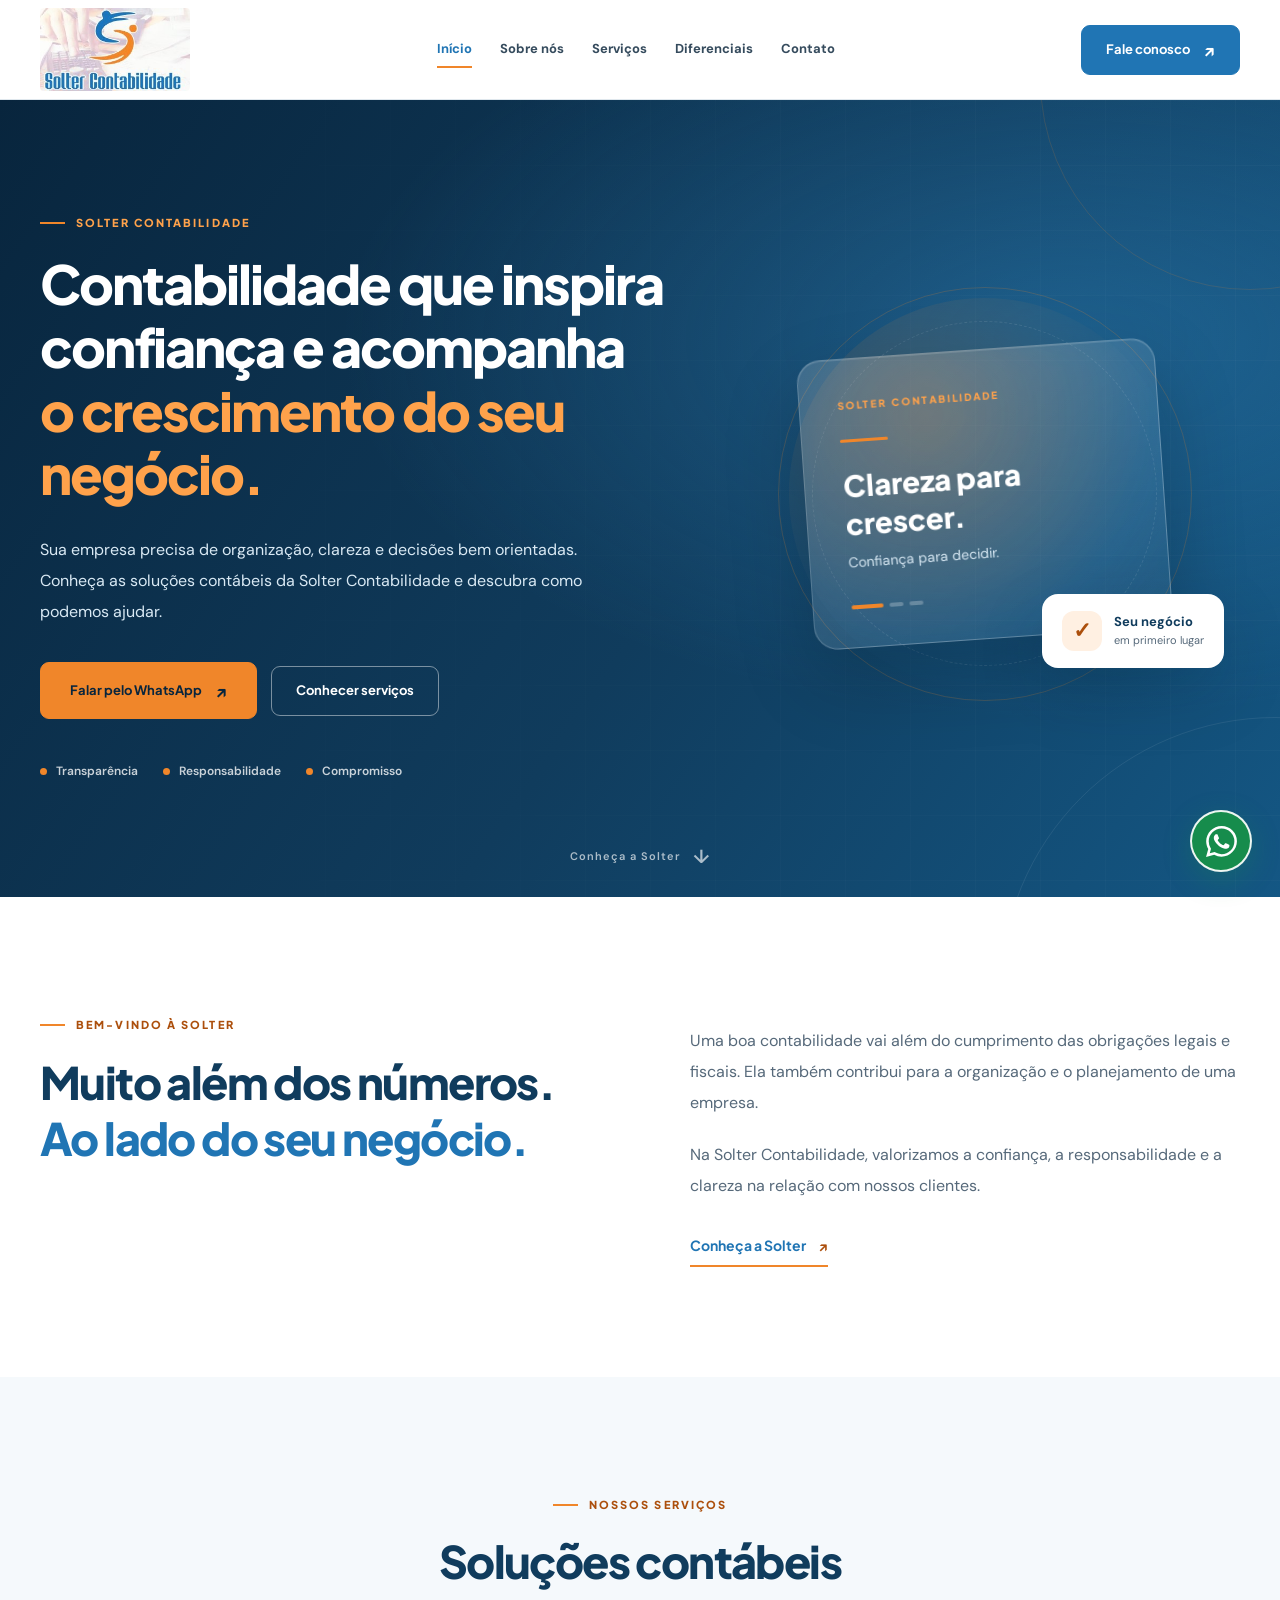
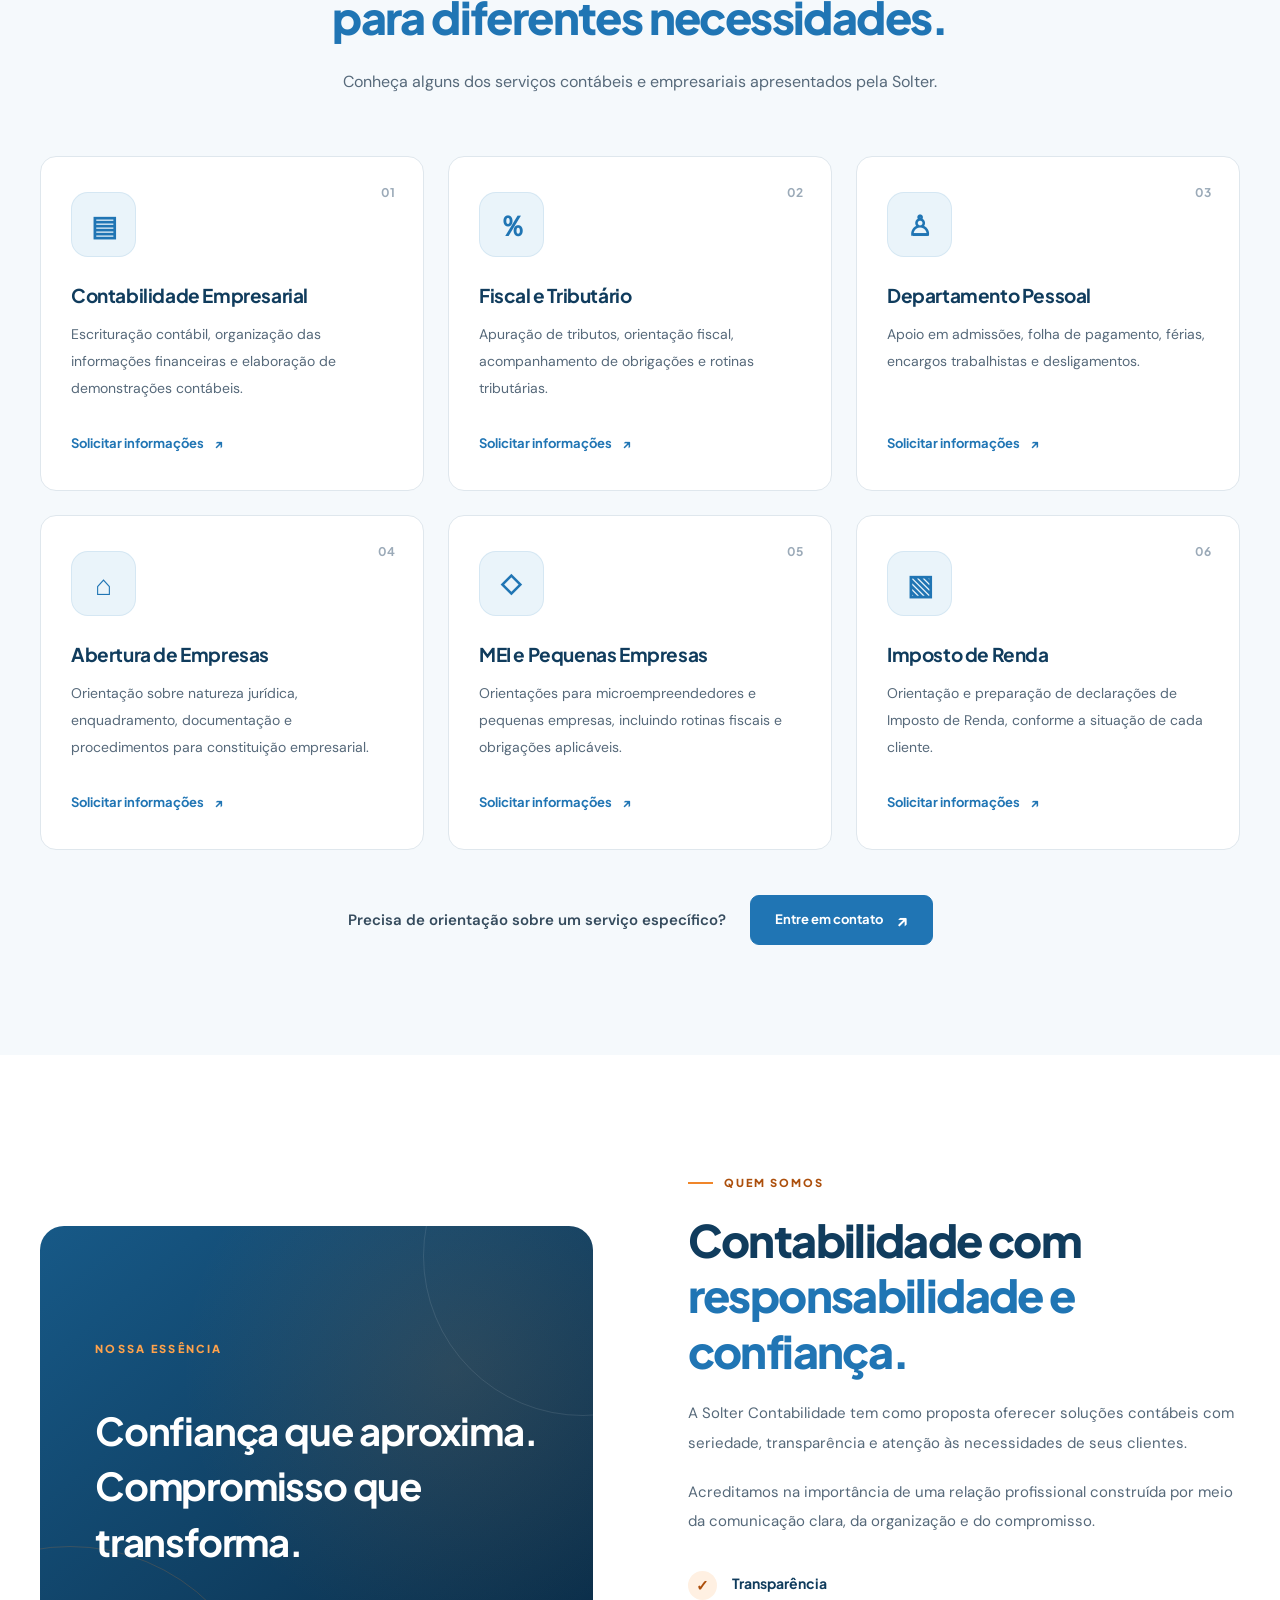
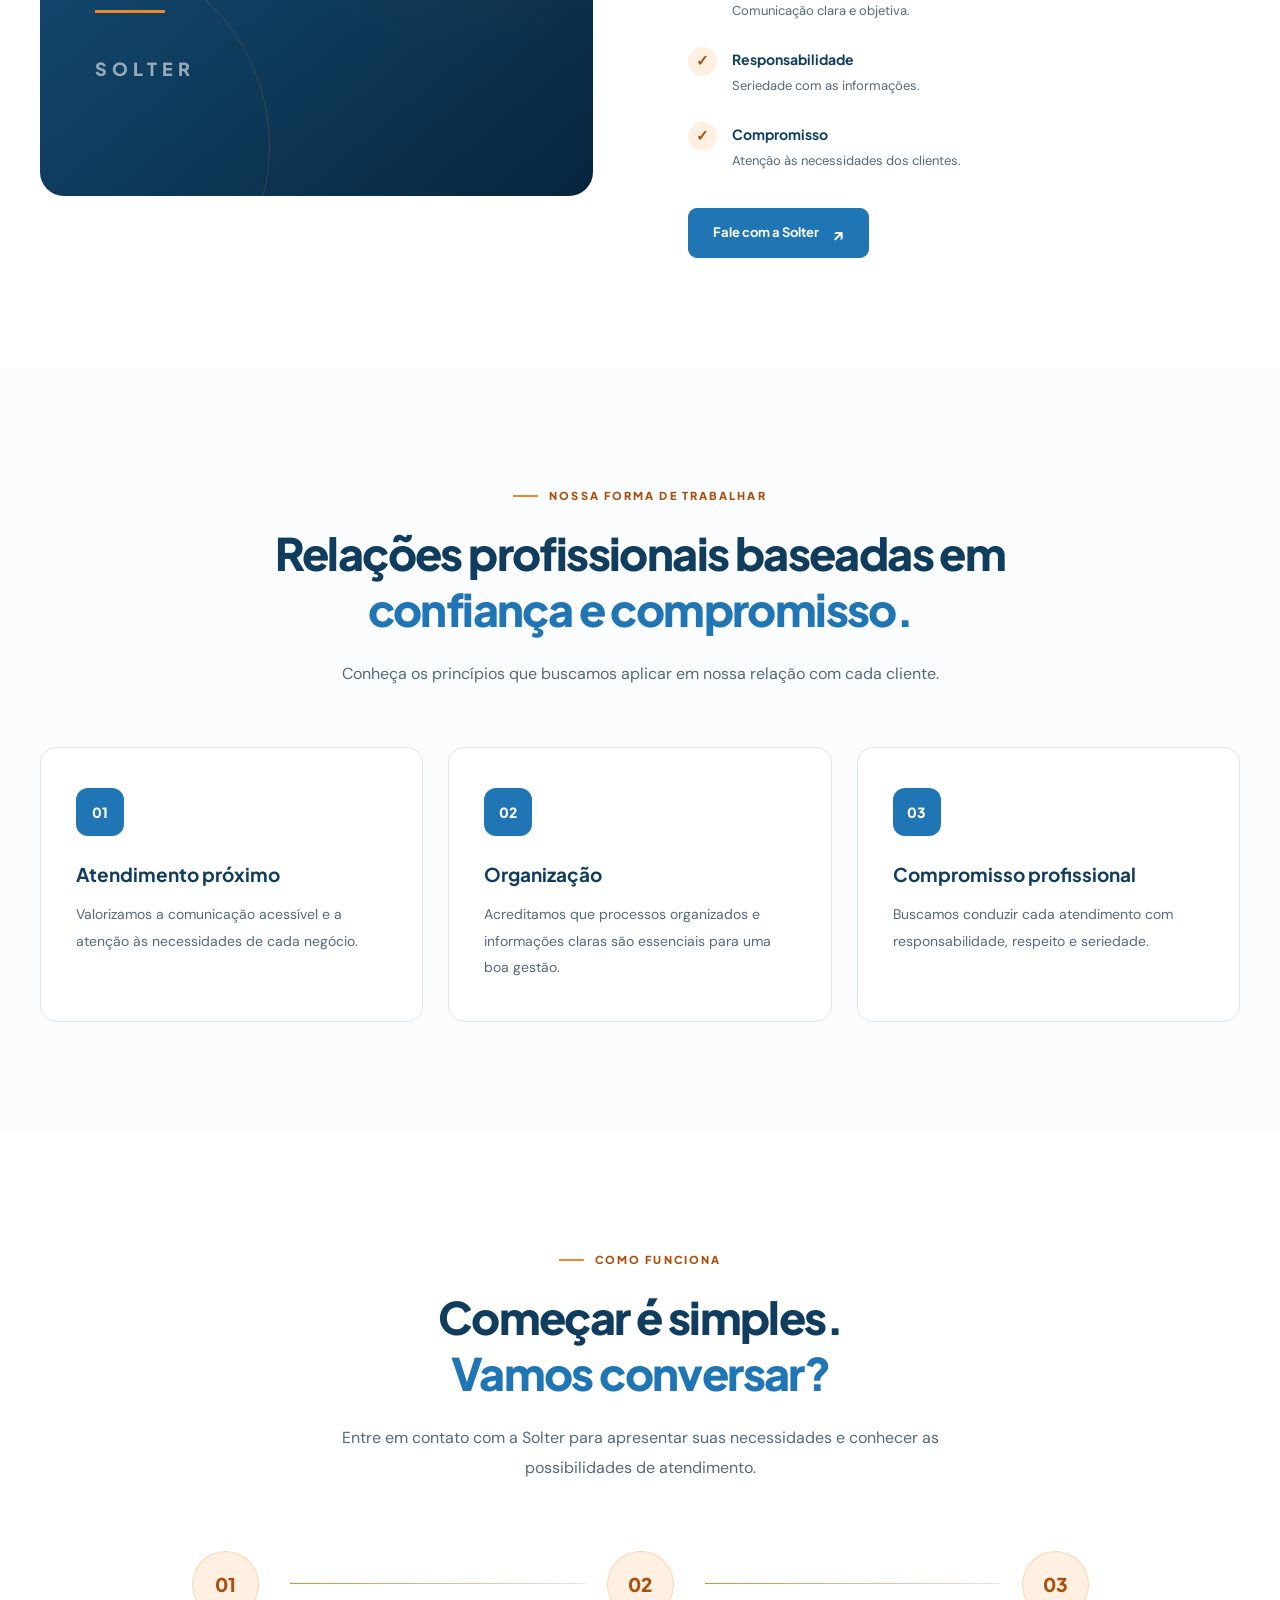
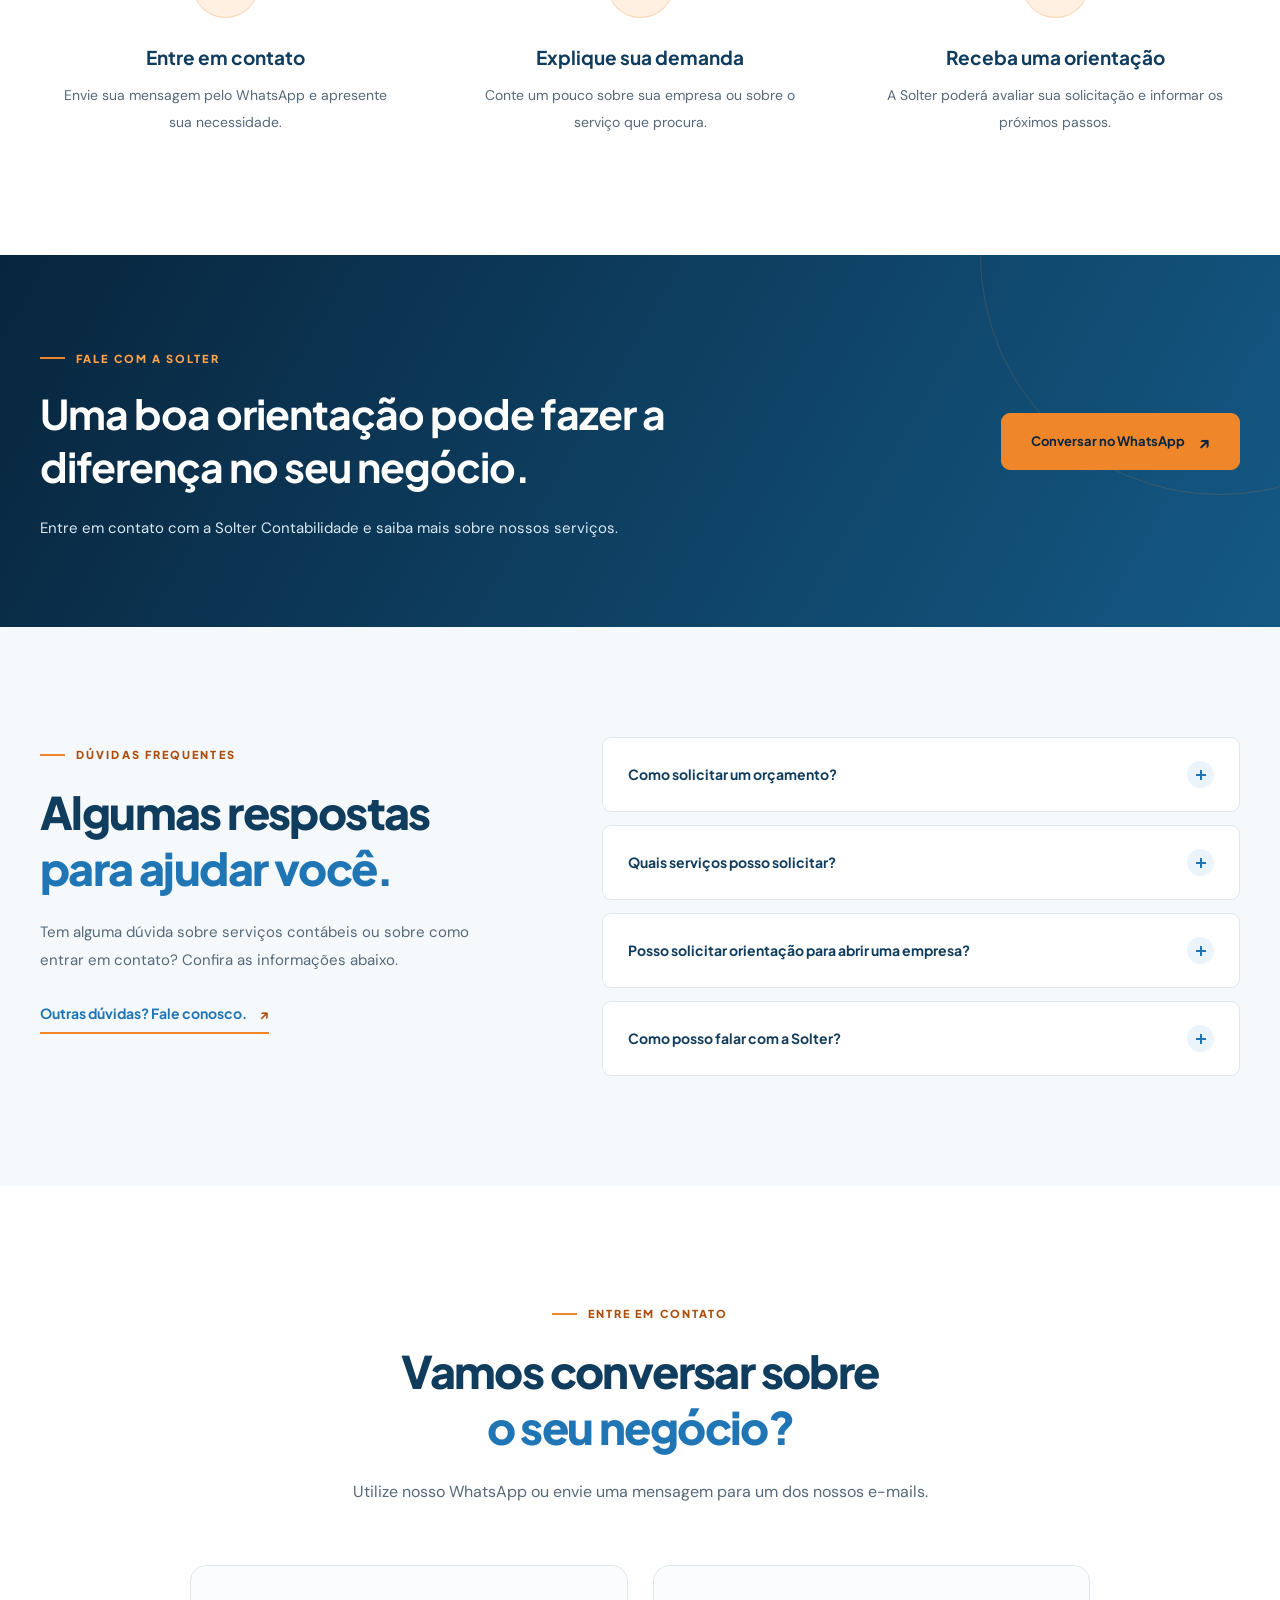
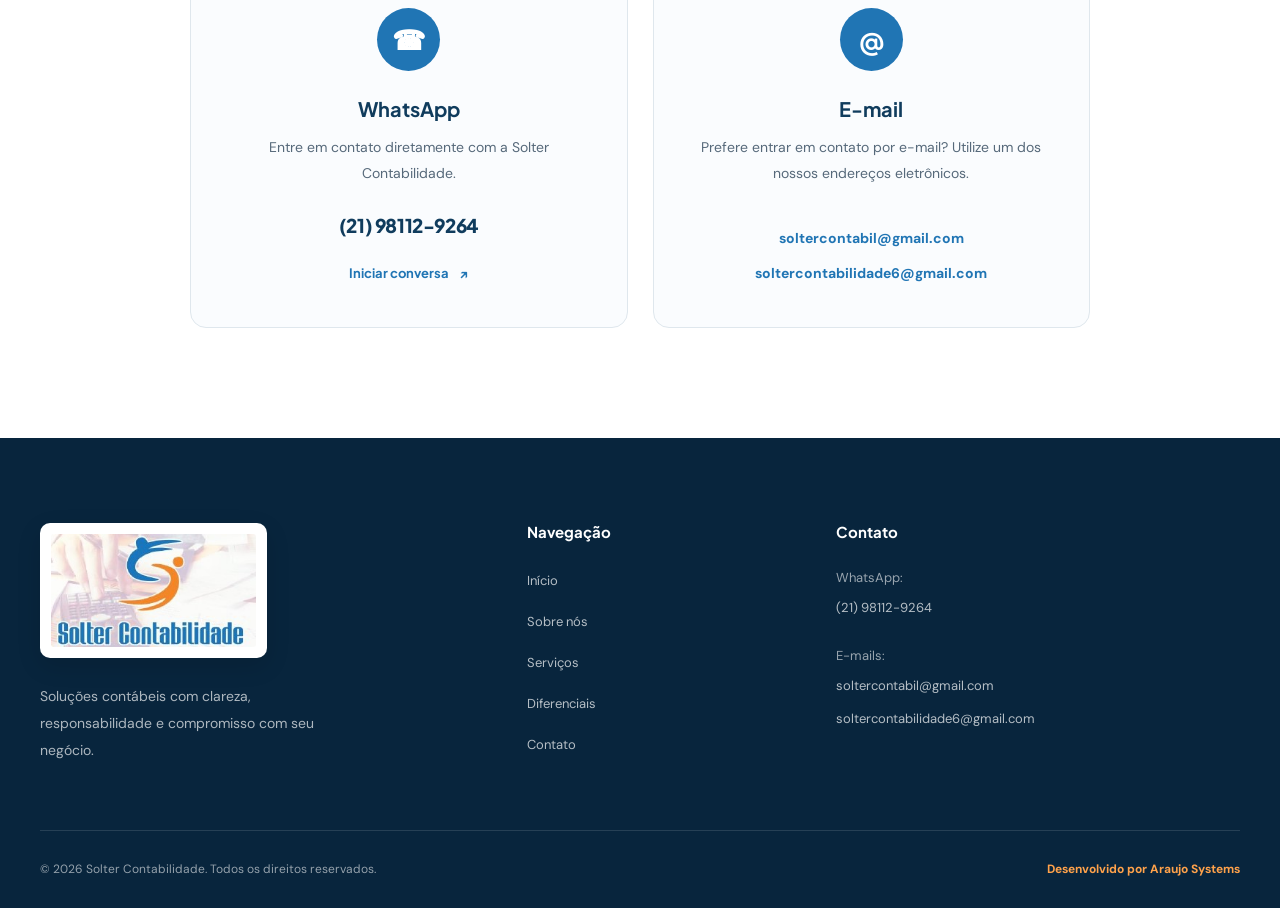
<file: index.html>
<!DOCTYPE html>
<html lang="pt-BR">

<head>

    <!-- CONFIGURAÇÕES BÁSICAS -->
    <meta charset="UTF-8">

    <meta
        name="viewport"
        content="width=device-width, initial-scale=1.0"
    >

    <meta name="theme-color" content="#103C5D">

    <!-- IDENTIFICAÇÃO -->
    <title>
        Solter Contabilidade | Soluções Contábeis
    </title>

    <meta
        name="description"
        content="Conheça a Solter Contabilidade.
        Soluções contábeis, fiscais e empresariais.
        Entre em contato pelo WhatsApp."
    >

<!-- ENDEREÇO OFICIAL DO SITE -->
<link
    rel="canonical"
    href="https://soltercontabilidade.com.br/"
>
    
    <meta
        name="robots"
        content="index, follow"
    >

    <!-- COMPARTILHAMENTO -->
    <meta
        property="og:type"
        content="website"
    >

    <meta
        property="og:title"
        content="Solter Contabilidade"
    >

    <meta
        property="og:description"
        content="Contabilidade com clareza,
        confiança e compromisso com seu negócio."
    >

    <meta
        property="og:locale"
        content="pt_BR"
    >

   
<!-- FAVICON OFICIAL DA SOLTER -->
<link
    rel="icon"
    type="image/png"
    href="/favicon.png"
>

<link
    rel="shortcut icon"
    href="/favicon.ico"
>

<!-- NOME OFICIAL NOS MECANISMOS DE BUSCA -->
<meta
    property="og:site_name"
    content="Solter Contabilidade"
>

<script type="application/ld+json">
{
    "@context": "https://schema.org",
    "@type": "WebSite",
    "name": "Solter Contabilidade",
    "url": "https://soltercontabilidade.com.br/"
}
</script>


    <!-- ESTILOS -->
<link rel="stylesheet" href="style.css">

<!-- JAVASCRIPT -->
<script src="script.js" defer></script>
    <!-- JAVASCRIPT -->
    <script
        src="script.js"
        defer
    ></script>

</head>

<body>

    <!-- ACESSIBILIDADE -->
    <a class="skip-link" href="#conteudo">
        Ir para o conteúdo
    </a>


    <!-- =========================================
         01. CABEÇALHO
    ========================================== -->

    <header class="header" id="topo">

        <div class="container header__container">

            <!-- LOGO OFICIAL -->

            <a
                href="#inicio"
                class="brand brand--image"
                aria-label="Solter Contabilidade - Início"
            >

                <img
                    src="assets/logo-solter.jpeg"
                    alt="Solter Contabilidade"
                    class="brand__image"
                    width="280"
                    height="154"
                    fetchpriority="high"
                >

            </a>


            <!-- NAVEGAÇÃO -->

            <nav
                class="nav"
                id="menu-principal"
                aria-label="Menu principal"
            >

                <ul class="nav__list">

                    <li>
                        <a
                            href="#inicio"
                            class="nav__link"
                        >
                            Início
                        </a>
                    </li>

                    <li>
                        <a
                            href="#sobre"
                            class="nav__link"
                        >
                            Sobre nós
                        </a>
                    </li>

                    <li>
                        <a
                            href="#servicos"
                            class="nav__link"
                        >
                            Serviços
                        </a>
                    </li>

                    <li>
                        <a
                            href="#diferenciais"
                            class="nav__link"
                        >
                            Diferenciais
                        </a>
                    </li>

                    <li>
                        <a
                            href="#contato"
                            class="nav__link"
                        >
                            Contato
                        </a>
                    </li>

                </ul>

            </nav>


            <!-- BOTÃO DE CONTATO -->

            <a
                href="https://wa.me/5521981129264?text=Ol%C3%A1%21%20Vim%20pelo%20site%20da%20Solter%20Contabilidade%20e%20gostaria%20de%20saber%20mais%20sobre%20os%20servi%C3%A7os."
                class="btn btn--primary header__contact"
                target="_blank"
                rel="noopener noreferrer"
            >
                Fale conosco
                <span aria-hidden="true">↗</span>
            </a>


            <!-- MENU MOBILE -->

            <button
                class="menu-toggle"
                id="menu-toggle"
                type="button"
                aria-label="Abrir menu de navegação"
                aria-controls="menu-principal"
                aria-expanded="false"
            >
                <span></span>
                <span></span>
                <span></span>
            </button>

        </div>

    </header>


    <main id="conteudo">


        <!-- =========================================
             02. PÁGINA INICIAL
        ========================================== -->

        <section class="hero" id="inicio">

            <!-- DECORAÇÕES -->

            <div
                class="hero__decoration hero__decoration--one"
                aria-hidden="true"
            ></div>

            <div
                class="hero__decoration hero__decoration--two"
                aria-hidden="true"
            ></div>


            <div class="container hero__container">


                <!-- TEXTO PRINCIPAL -->

                <div class="hero__content">

                    <span class="section-tag section-tag--light">
                        SOLTER CONTABILIDADE
                    </span>

                    <h1 class="hero__title">

                        Contabilidade que
                        inspira confiança
                        e acompanha

                        <span>
                            o crescimento do seu negócio.
                        </span>

                    </h1>

                    <p class="hero__description">

                        Sua empresa precisa de organização,
                        clareza e decisões bem orientadas.

                        Conheça as soluções contábeis da
                        Solter Contabilidade e descubra
                        como podemos ajudar.

                    </p>


                    <div class="hero__actions">

                        <a
                            href="https://wa.me/5521981129264?text=Ol%C3%A1%21%20Vim%20pelo%20site%20da%20Solter%20Contabilidade%20e%20gostaria%20de%20saber%20mais%20sobre%20os%20servi%C3%A7os."
                            class="btn btn--gold btn--large"
                            target="_blank"
                            rel="noopener noreferrer"
                        >
                            Falar pelo WhatsApp
                            <span aria-hidden="true">↗</span>
                        </a>

                        <a
                            href="#servicos"
                            class="btn btn--outline-light"
                        >
                            Conhecer serviços
                        </a>

                    </div>


                    <div class="hero__highlights">

                        <div class="hero__highlight">

                            <span class="highlight-dot"></span>
                            Transparência

                        </div>

                        <div class="hero__highlight">

                            <span class="highlight-dot"></span>
                            Responsabilidade

                        </div>

                        <div class="hero__highlight">

                            <span class="highlight-dot"></span>
                            Compromisso

                        </div>

                    </div>

                </div>


                <!-- ELEMENTO VISUAL -->

                <div
                    class="hero__visual"
                    aria-hidden="true"
                >

                    <div class="hero__visual-frame">

                        <div class="hero__circle"></div>


                        <div class="hero__visual-card">

                            <span class="hero__card-label">
                                SOLTER CONTABILIDADE
                            </span>

                            <div class="hero__card-line"></div>

                            <span class="hero__card-title">
                                Clareza para crescer.
                            </span>

                            <span class="hero__card-subtitle">
                                Confiança para decidir.
                            </span>

                            <div class="hero__card-detail">
                                <span></span>
                                <span></span>
                                <span></span>
                            </div>

                        </div>


                        <div class="hero__floating-card">

                            <span class="floating-card__icon">
                                ✓
                            </span>

                            <div>
                                <strong>
                                    Seu negócio
                                </strong>

                                <small>
                                    em primeiro lugar
                                </small>
                            </div>

                        </div>

                    </div>

                </div>

            </div>


            <a
                href="#apresentacao"
                class="hero__scroll"
            >
                <span>Conheça a Solter</span>
                <span aria-hidden="true">↓</span>
            </a>

        </section>



        <!-- =========================================
             03. APRESENTAÇÃO
        ========================================== -->

        <section
            class="intro section"
            id="apresentacao"
        >

            <div class="container">

                <div class="intro__container">


                    <div class="intro__heading">

                        <span class="section-tag">
                            BEM-VINDO À SOLTER
                        </span>

                        <h2 class="section-title">

                            Muito além dos números.

                            <span>
                                Ao lado do seu negócio.
                            </span>

                        </h2>

                    </div>


                    <div class="intro__content">

                        <p>

                            Uma boa contabilidade vai além
                            do cumprimento das obrigações
                            legais e fiscais.

                            Ela também contribui para a
                            organização e o planejamento
                            de uma empresa.

                        </p>

                        <p>

                            Na Solter Contabilidade,
                            valorizamos a confiança,
                            a responsabilidade e a
                            clareza na relação com
                            nossos clientes.

                        </p>

                        <a
                            href="#sobre"
                            class="text-link"
                        >
                            Conheça a Solter
                            <span aria-hidden="true">↗</span>
                        </a>

                    </div>

                </div>

            </div>

        </section>



        <!-- =========================================
             04. SERVIÇOS
             SERVIÇOS PROVISÓRIOS:
             CONFIRMAR ANTES DA PUBLICAÇÃO
        ========================================== -->

        <section
            class="services section"
            id="servicos"
        >

            <div class="container">


                <div class="section-heading section-heading--center">

                    <span class="section-tag">
                        NOSSOS SERVIÇOS
                    </span>

                    <h2 class="section-title">

                        Soluções contábeis

                        <span>
                            para diferentes necessidades.
                        </span>

                    </h2>

                    <p class="section-description">

                        Conheça alguns dos serviços
                        contábeis e empresariais
                        apresentados pela Solter.

                    </p>

                </div>


                <div class="services__grid">


                    <!-- SERVIÇO 01 -->

                    <article class="service-card">

                        <span class="service-card__number">
                            01
                        </span>

                        <div
                            class="service-card__icon"
                            aria-hidden="true"
                        >
                            <span>▤</span>
                        </div>

                        <h3>
                            Contabilidade Empresarial
                        </h3>

                        <p>

                            Escrituração contábil,
                            organização das informações
                            financeiras e elaboração
                            de demonstrações contábeis.

                        </p>

                        <a
                            href="#contato"
                            class="service-card__link"
                        >
                            Solicitar informações
                            <span aria-hidden="true">↗</span>
                        </a>

                    </article>


                    <!-- SERVIÇO 02 -->

                    <article class="service-card">

                        <span class="service-card__number">
                            02
                        </span>

                        <div
                            class="service-card__icon"
                            aria-hidden="true"
                        >
                            <span>％</span>
                        </div>

                        <h3>
                            Fiscal e Tributário
                        </h3>

                        <p>

                            Apuração de tributos,
                            orientação fiscal,
                            acompanhamento de obrigações
                            e rotinas tributárias.

                        </p>

                        <a
                            href="#contato"
                            class="service-card__link"
                        >
                            Solicitar informações
                            <span aria-hidden="true">↗</span>
                        </a>

                    </article>


                    <!-- SERVIÇO 03 -->

                    <article class="service-card">

                        <span class="service-card__number">
                            03
                        </span>

                        <div
                            class="service-card__icon"
                            aria-hidden="true"
                        >
                            <span>♙</span>
                        </div>

                        <h3>
                            Departamento Pessoal
                        </h3>

                        <p>

                            Apoio em admissões,
                            folha de pagamento,
                            férias, encargos trabalhistas
                            e desligamentos.

                        </p>

                        <a
                            href="#contato"
                            class="service-card__link"
                        >
                            Solicitar informações
                            <span aria-hidden="true">↗</span>
                        </a>

                    </article>


                    <!-- SERVIÇO 04 -->

                    <article class="service-card">

                        <span class="service-card__number">
                            04
                        </span>

                        <div
                            class="service-card__icon"
                            aria-hidden="true"
                        >
                            <span>⌂</span>
                        </div>

                        <h3>
                            Abertura de Empresas
                        </h3>

                        <p>

                            Orientação sobre natureza
                            jurídica, enquadramento,
                            documentação e procedimentos
                            para constituição empresarial.

                        </p>

                        <a
                            href="#contato"
                            class="service-card__link"
                        >
                            Solicitar informações
                            <span aria-hidden="true">↗</span>
                        </a>

                    </article>


                    <!-- SERVIÇO 05 -->

                    <article class="service-card">

                        <span class="service-card__number">
                            05
                        </span>

                        <div
                            class="service-card__icon"
                            aria-hidden="true"
                        >
                            <span>◇</span>
                        </div>

                        <h3>
                            MEI e Pequenas Empresas
                        </h3>

                        <p>

                            Orientações para
                            microempreendedores
                            e pequenas empresas,
                            incluindo rotinas fiscais
                            e obrigações aplicáveis.

                        </p>

                        <a
                            href="#contato"
                            class="service-card__link"
                        >
                            Solicitar informações
                            <span aria-hidden="true">↗</span>
                        </a>

                    </article>


                    <!-- SERVIÇO 06 -->

                    <article class="service-card">

                        <span class="service-card__number">
                            06
                        </span>

                        <div
                            class="service-card__icon"
                            aria-hidden="true"
                        >
                            <span>▧</span>
                        </div>

                        <h3>
                            Imposto de Renda
                        </h3>

                        <p>

                            Orientação e preparação
                            de declarações de Imposto
                            de Renda, conforme a
                            situação de cada cliente.

                        </p>

                        <a
                            href="#contato"
                            class="service-card__link"
                        >
                            Solicitar informações
                            <span aria-hidden="true">↗</span>
                        </a>

                    </article>

                </div>


                <div class="services__footer">

                    <p>
                        Precisa de orientação sobre
                        um serviço específico?
                    </p>

                    <a
                        href="https://wa.me/5521981129264?text=Ol%C3%A1%21%20Vim%20pelo%20site%20da%20Solter%20Contabilidade%20e%20gostaria%20de%20saber%20mais%20sobre%20os%20servi%C3%A7os."
                        class="btn btn--primary"
                        target="_blank"
                        rel="noopener noreferrer"
                    >
                        Entre em contato
                        <span aria-hidden="true">↗</span>
                    </a>

                </div>

            </div>

        </section>



        <!-- =========================================
             05. SOBRE A EMPRESA
             TEXTO INSTITUCIONAL PROVISÓRIO
        ========================================== -->

        <section
            class="about section"
            id="sobre"
        >

            <div class="container about__container">


                <!-- COMPOSIÇÃO VISUAL -->

                <div class="about__visual">

                    <div class="about__visual-background"></div>

                    <div class="about__visual-content">

                        <span class="about__visual-small">
                            NOSSA ESSÊNCIA
                        </span>

                        <span class="about__visual-title">

                            Confiança que
                            aproxima.

                            <br>

                            Compromisso que
                            transforma.

                        </span>

                        <span class="about__visual-line"></span>

                        <span class="about__visual-brand">
                            SOLTER
                        </span>

                    </div>

                </div>


                <!-- INFORMAÇÕES -->

                <div class="about__content">

                    <span class="section-tag">
                        QUEM SOMOS
                    </span>

                    <h2 class="section-title">

                        Contabilidade com

                        <span>
                            responsabilidade e confiança.
                        </span>

                    </h2>

                    <p>

                        A Solter Contabilidade tem como
                        proposta oferecer soluções contábeis
                        com seriedade, transparência
                        e atenção às necessidades
                        de seus clientes.

                    </p>

                    <p>

                        Acreditamos na importância
                        de uma relação profissional
                        construída por meio da
                        comunicação clara,
                        da organização e do compromisso.

                    </p>


                    <div class="about__values">


                        <div class="about__value">

                            <span class="about__value-check">
                                ✓
                            </span>

                            <div>

                                <strong>
                                    Transparência
                                </strong>

                                <p>
                                    Comunicação clara e objetiva.
                                </p>

                            </div>

                        </div>


                        <div class="about__value">

                            <span class="about__value-check">
                                ✓
                            </span>

                            <div>

                                <strong>
                                    Responsabilidade
                                </strong>

                                <p>
                                    Seriedade com as informações.
                                </p>

                            </div>

                        </div>


                        <div class="about__value">

                            <span class="about__value-check">
                                ✓
                            </span>

                            <div>

                                <strong>
                                    Compromisso
                                </strong>

                                <p>
                                    Atenção às necessidades dos clientes.
                                </p>

                            </div>

                        </div>

                    </div>


                    <a
                        href="#contato"
                        class="btn btn--primary"
                    >
                        Fale com a Solter
                        <span aria-hidden="true">↗</span>
                    </a>

                </div>

            </div>

        </section>



        <!-- =========================================
             06. DIFERENCIAIS
        ========================================== -->

        <section
            class="features section"
            id="diferenciais"
        >

            <div class="container">

                <div class="section-heading section-heading--center">

                    <span class="section-tag">
                        NOSSA FORMA DE TRABALHAR
                    </span>

                    <h2 class="section-title">

                        Relações profissionais
                        baseadas em

                        <span>
                            confiança e compromisso.
                        </span>

                    </h2>

                    <p class="section-description">

                        Conheça os princípios que
                        buscamos aplicar em nossa
                        relação com cada cliente.

                    </p>

                </div>


                <div class="features__grid">


                    <article class="feature-card">

                        <div
                            class="feature-card__icon"
                            aria-hidden="true"
                        >
                            01
                        </div>

                        <h3>
                            Atendimento próximo
                        </h3>

                        <p>

                            Valorizamos a comunicação
                            acessível e a atenção às
                            necessidades de cada negócio.

                        </p>

                    </article>


                    <article class="feature-card">

                        <div
                            class="feature-card__icon"
                            aria-hidden="true"
                        >
                            02
                        </div>

                        <h3>
                            Organização
                        </h3>

                        <p>

                            Acreditamos que processos
                            organizados e informações
                            claras são essenciais
                            para uma boa gestão.

                        </p>

                    </article>


                    <article class="feature-card">

                        <div
                            class="feature-card__icon"
                            aria-hidden="true"
                        >
                            03
                        </div>

                        <h3>
                            Compromisso profissional
                        </h3>

                        <p>

                            Buscamos conduzir cada
                            atendimento com responsabilidade,
                            respeito e seriedade.

                        </p>

                    </article>

                </div>

            </div>

        </section>



        <!-- =========================================
             07. ETAPAS DE ATENDIMENTO
        ========================================== -->

        <section
            class="process section"
            id="atendimento"
        >

            <div class="container">

                <div class="section-heading section-heading--center">

                    <span class="section-tag">
                        COMO FUNCIONA
                    </span>

                    <h2 class="section-title">

                        Começar é simples.

                        <span>
                            Vamos conversar?
                        </span>

                    </h2>

                    <p class="section-description">

                        Entre em contato com a Solter
                        para apresentar suas necessidades
                        e conhecer as possibilidades
                        de atendimento.

                    </p>

                </div>


                <div class="process__steps">


                    <article class="process-step">

                        <span class="process-step__number">
                            01
                        </span>

                        <h3>
                            Entre em contato
                        </h3>

                        <p>

                            Envie sua mensagem
                            pelo WhatsApp e
                            apresente sua necessidade.

                        </p>

                    </article>


                    <article class="process-step">

                        <span class="process-step__number">
                            02
                        </span>

                        <h3>
                            Explique sua demanda
                        </h3>

                        <p>

                            Conte um pouco sobre
                            sua empresa ou sobre
                            o serviço que procura.

                        </p>

                    </article>


                    <article class="process-step">

                        <span class="process-step__number">
                            03
                        </span>

                        <h3>
                            Receba uma orientação
                        </h3>

                        <p>

                            A Solter poderá avaliar
                            sua solicitação e
                            informar os próximos passos.

                        </p>

                    </article>

                </div>

            </div>

        </section>



        <!-- =========================================
             08. CHAMADA PARA WHATSAPP
        ========================================== -->

        <section class="cta">

            <div class="container">

                <div class="cta__container">


                    <div class="cta__content">

                        <span class="section-tag section-tag--light">
                            FALE COM A SOLTER
                        </span>

                        <h2>

                            Uma boa orientação
                            pode fazer a diferença
                            no seu negócio.

                        </h2>

                        <p>

                            Entre em contato com a
                            Solter Contabilidade
                            e saiba mais sobre
                            nossos serviços.

                        </p>

                    </div>


                    <div class="cta__action">

                        <a
                            href="https://wa.me/5521981129264?text=Ol%C3%A1%21%20Vim%20pelo%20site%20da%20Solter%20Contabilidade%20e%20gostaria%20de%20saber%20mais%20sobre%20os%20servi%C3%A7os."
                            class="btn btn--gold btn--large"
                            target="_blank"
                            rel="noopener noreferrer"
                        >
                            Conversar no WhatsApp
                            <span aria-hidden="true">↗</span>
                        </a>

                    </div>

                </div>

            </div>

        </section>



        <!-- =========================================
             09. PERGUNTAS FREQUENTES
        ========================================== -->

        <section
            class="faq section"
            id="duvidas"
        >

            <div class="container faq__container">


                <div class="faq__heading">

                    <span class="section-tag">
                        DÚVIDAS FREQUENTES
                    </span>

                    <h2 class="section-title">

                        Algumas respostas

                        <span>
                            para ajudar você.
                        </span>

                    </h2>

                    <p>

                        Tem alguma dúvida sobre
                        serviços contábeis ou
                        sobre como entrar em contato?

                        Confira as informações abaixo.

                    </p>

                    <a
                        href="#contato"
                        class="text-link"
                    >
                        Outras dúvidas?
                        Fale conosco.

                        <span aria-hidden="true">↗</span>
                    </a>

                </div>


                <div class="faq__list">


                    <details class="faq-item">

                        <summary>

                            Como solicitar um orçamento?

                            <span
                                class="faq-item__icon"
                                aria-hidden="true"
                            ></span>

                        </summary>

                        <div class="faq-item__answer">

                            <p>

                                Entre em contato pelo WhatsApp
                                da Solter Contabilidade
                                e informe o serviço desejado.

                                Nossa equipe poderá avaliar
                                sua solicitação.

                            </p>

                        </div>

                    </details>


                    <details class="faq-item">

                        <summary>

                            Quais serviços posso solicitar?

                            <span
                                class="faq-item__icon"
                                aria-hidden="true"
                            ></span>

                        </summary>

                        <div class="faq-item__answer">

                            <p>

                                Consulte a seção de serviços
                                do nosso site.

                                Você também pode entrar
                                em contato para verificar
                                a disponibilidade de
                                atendimentos específicos.

                            </p>

                        </div>

                    </details>


                    <details class="faq-item">

                        <summary>

                            Posso solicitar orientação
                            para abrir uma empresa?

                            <span
                                class="faq-item__icon"
                                aria-hidden="true"
                            ></span>

                        </summary>

                        <div class="faq-item__answer">

                            <p>

                                Sim, você pode entrar
                                em contato para consultar
                                a disponibilidade de
                                orientação sobre abertura
                                e regularização empresarial.

                            </p>

                        </div>

                    </details>


                    <details class="faq-item">

                        <summary>

                            Como posso falar com a Solter?

                            <span
                                class="faq-item__icon"
                                aria-hidden="true"
                            ></span>

                        </summary>

                        <div class="faq-item__answer">

                            <p>

                                Você pode utilizar
                                nosso WhatsApp:

                                (21) 98112-9264.

                                Também disponibilizamos
                                nossos endereços de e-mail
                                na seção de contato.

                            </p>

                        </div>

                    </details>

                </div>

            </div>

        </section>



        <!-- =========================================
             10. CONTATO
             SEM ENDEREÇO FÍSICO
        ========================================== -->

        <section
            class="contact section"
            id="contato"
        >

            <div class="container">


                <div class="section-heading section-heading--center">

                    <span class="section-tag">
                        ENTRE EM CONTATO
                    </span>

                    <h2 class="section-title">

                        Vamos conversar sobre

                        <span>
                            o seu negócio?
                        </span>

                    </h2>

                    <p class="section-description">

                        Utilize nosso WhatsApp
                        ou envie uma mensagem
                        para um dos nossos e-mails.

                    </p>

                </div>


                <div class="contact__grid contact__grid--two">


                    <!-- WHATSAPP -->

                    <article class="contact-card">

                        <div
                            class="contact-card__icon"
                            aria-hidden="true"
                        >
                            ☎
                        </div>

                        <h3>
                            WhatsApp
                        </h3>

                        <p>

                            Entre em contato
                            diretamente com a
                            Solter Contabilidade.

                        </p>

                        <strong class="contact-card__number">
                            (21) 98112-9264
                        </strong>

                        <a
                            href="https://wa.me/5521981129264?text=Ol%C3%A1%21%20Vim%20pelo%20site%20da%20Solter%20Contabilidade%20e%20gostaria%20de%20saber%20mais%20sobre%20os%20servi%C3%A7os."
                            class="contact-card__link"
                            target="_blank"
                            rel="noopener noreferrer"
                        >
                            Iniciar conversa
                            <span aria-hidden="true">↗</span>
                        </a>

                    </article>


                    <!-- E-MAIL -->

                    <article class="contact-card">

                        <div
                            class="contact-card__icon"
                            aria-hidden="true"
                        >
                            @
                        </div>

                        <h3>
                            E-mail
                        </h3>

                        <p>

                            Prefere entrar em
                            contato por e-mail?

                            Utilize um dos nossos
                            endereços eletrônicos.

                        </p>


                        <div class="contact-card__emails">

                            <a
                                href="mailto:soltercontabil@gmail.com"
                                class="contact-card__email"
                            >
                                soltercontabil@gmail.com
                            </a>

                            <a
                                href="mailto:soltercontabilidade6@gmail.com"
                                class="contact-card__email"
                            >
                                soltercontabilidade6@gmail.com
                            </a>

                        </div>

                    </article>

                </div>

            </div>

        </section>


    </main>



    <!-- =========================================
         11. RODAPÉ
    ========================================== -->

    <footer class="footer">

        <div class="container">


            <div class="footer__main footer__main--three">


                <!-- IDENTIDADE DA EMPRESA -->

                <div class="footer__company">

                    <a
                        href="#inicio"
                        class="brand brand--footer brand--image"
                        aria-label="Solter Contabilidade - Voltar ao início"
                    >

                        <img
                            src="assets/logo-solter.jpeg"
                            alt="Solter Contabilidade"
                            class="brand__image"
                            width="280"
                            height="154"
                            loading="lazy"
                        >

                    </a>

                    <p>

                        Soluções contábeis com
                        clareza, responsabilidade
                        e compromisso com
                        seu negócio.

                    </p>

                </div>



                <!-- NAVEGAÇÃO -->

                <div class="footer__column">

                    <h3>
                        Navegação
                    </h3>

                    <ul>

                        <li>
                            <a href="#inicio">
                                Início
                            </a>
                        </li>

                        <li>
                            <a href="#sobre">
                                Sobre nós
                            </a>
                        </li>

                        <li>
                            <a href="#servicos">
                                Serviços
                            </a>
                        </li>

                        <li>
                            <a href="#diferenciais">
                                Diferenciais
                            </a>
                        </li>

                        <li>
                            <a href="#contato">
                                Contato
                            </a>
                        </li>

                    </ul>

                </div>



                <!-- CONTATO -->

                <div class="footer__column">

                    <h3>
                        Contato
                    </h3>

                    <p>
                        WhatsApp:
                    </p>

                    <a
                        href="https://wa.me/5521981129264"
                        target="_blank"
                        rel="noopener noreferrer"
                    >
                        (21) 98112-9264
                    </a>


                    <p class="footer__email-heading">
                        E-mails:
                    </p>

                    <a
                        href="mailto:soltercontabil@gmail.com"
                        class="footer__email"
                    >
                        soltercontabil@gmail.com
                    </a>

                    <a
                        href="mailto:soltercontabilidade6@gmail.com"
                        class="footer__email"
                    >
                        soltercontabilidade6@gmail.com
                    </a>

                </div>

            </div>



            <!-- DIREITOS AUTORAIS -->

            <div class="footer__bottom">

                <p>

                    © <span id="ano-atual">2026</span>
                    Solter Contabilidade.

                    Todos os direitos reservados.

                </p>

                <a
                    href="#topo"
                    class="footer__back-to-top"
                >
                    Desenvolvido por Araujo Systems
                </a>

            </div>

        </div>

    </footer>



    <!-- =========================================
         12. WHATSAPP FLUTUANTE
    ========================================== -->

    <a
        href="https://wa.me/5521981129264?text=Ol%C3%A1%21%20Vim%20pelo%20site%20da%20Solter%20Contabilidade%20e%20gostaria%20de%20saber%20mais%20sobre%20os%20servi%C3%A7os."
        class="whatsapp-float"
        id="whatsapp-flutuante"
        target="_blank"
        rel="noopener noreferrer"
        aria-label="Falar com a Solter Contabilidade pelo WhatsApp"
    >

        <!-- ÍCONE DO WHATSAPP -->

        <svg
            xmlns="http://www.w3.org/2000/svg"
            width="30"
            height="30"
            viewBox="0 0 24 24"
            fill="currentColor"
            aria-hidden="true"
            focusable="false"
        >

            <path
                d="M20.52 3.48A11.87 11.87 0 0 0
                   12.05 0C5.49 0 .15 5.34.14
                   11.9c0 2.1.55 4.15
                   1.6 5.96L.04 24l6.3-1.65
                   a11.9 11.9 0 0 0 5.69
                   1.45h.01c6.55 0 11.9-5.34
                   11.91-11.9a11.82 11.82 0
                   0 0-3.43-8.42ZM12.04 21.79
                   a9.88 9.88 0 0 1-5.04-1.38
                   l-.36-.21-3.74.98.99-3.64
                   -.24-.37a9.83 9.83 0 0
                   1-1.51-5.27c0-5.46
                   4.45-9.9 9.91-9.9a9.8
                   9.8 0 0 1 7 2.91 9.8
                   9.8 0 0 1 2.9 7.01c0
                   5.46-4.45 9.9-9.91 9.91Zm5.43
                   -7.41c-.3-.15-1.76-.87
                   -2.03-.97-.27-.1-.47-.15
                   -.67.15-.2.3-.77.97-.94
                   1.17-.17.2-.35.22-.65.07
                   -.3-.15-1.25-.46-2.38-1.47
                   -.88-.78-1.47-1.74-1.64
                   -2.04-.17-.3-.02-.46.13
                   -.61.14-.14.3-.35.45-.52
                   .15-.17.2-.3.3-.5.1-.2
                   .05-.37-.02-.52-.07-.15
                   -.67-1.62-.92-2.22-.24
                   -.58-.49-.5-.67-.51h-.57
                   c-.2 0-.52.07-.79.37
                   -.27.3-1.04 1.02-1.04
                   2.49s1.07 2.89 1.22
                   3.09c.15.2 2.1 3.2
                   5.09 4.49.71.31 1.26
                   .49 1.69.63.71.23
                   1.36.2 1.87.12.57-.09
                   1.76-.72 2.01-1.42.25
                   -.7.25-1.3.17-1.42
                   -.07-.12-.27-.2-.57-.35Z"
            ></path>

        </svg>


        <span class="whatsapp-float__tooltip">
            Fale conosco
        </span>

    </a>

</body>
</html>
</file>
<file: style.css>
/* ==========================================================
   SOLTER CONTABILIDADE
   SITE INSTITUCIONAL - IDENTIDADE OFICIAL

   ARQUIVO: style.css

   PALETA:
   Azul Solter:       #2075B4
   Laranja Solter:    #F0862A
   Azul profundo:     #103C5D
   Azul escuro:       #0B2D48
   Branco:            #FFFFFF
   Fundo claro:       #F5F9FC

   COMPATÍVEL COM O HTML MAIS RECENTE
========================================================== */


/* ==========================================================
   01. FONTES
========================================================== */

@import url('https://fonts.googleapis.com/css2?family=DM+Sans:wght@400;500;600;700&family=Plus+Jakarta+Sans:wght@400;500;600;700;800&display=swap');


/* ==========================================================
   02. VARIÁVEIS GLOBAIS
========================================================== */

:root {

    /* Cores oficiais */

    --solter-blue: #2075B4;
    --solter-blue-light: #3793D0;
    --solter-orange: #F0862A;
    --solter-orange-light: #FFA24B;
    --solter-orange-dark: #AC4F0C;

    /* Tons de azul */

    --navy-950: #08253D;
    --navy-900: #103C5D;
    --navy-800: #164D74;
    --navy-700: #206A9D;
    --navy-100: #EAF4FA;

    /* Aliases para estilos do projeto */

    --gold-700: #AC4F0C;
    --gold-600: #BD590D;
    --gold-500: #F0862A;
    --gold-400: #FFA24B;
    --gold-100: #FFF0E2;

    /* Cores neutras */

    --white: #FFFFFF;
    --background: #F5F9FC;
    --background-soft: #FAFCFE;

    --gray-100: #EDF3F7;
    --gray-200: #DFE7ED;
    --gray-300: #CED8E1;
    --gray-400: #9BAAB8;
    --gray-500: #748597;
    --gray-600: #56697A;
    --gray-700: #354B5D;
    --gray-900: #182E40;

    /* Texto */

    --text-primary: #182E40;
    --text-secondary: #56697A;
    --text-light: #D9E9F4;

    /* Fontes */

    --font-primary: 'DM Sans', Arial, sans-serif;
    --font-heading: 'Plus Jakarta Sans', Arial, sans-serif;

    /* Dimensões */

    --container-width: 1200px;
    --header-height: 100px;

    /* Bordas */

    --radius-sm: 9px;
    --radius-md: 16px;
    --radius-lg: 24px;
    --radius-xl: 32px;

    /* Sombras */

    --shadow-sm:
        0 5px 20px rgba(16, 60, 93, 0.05);

    --shadow-md:
        0 15px 35px rgba(16, 60, 93, 0.10);

    --shadow-lg:
        0 25px 65px rgba(8, 37, 61, 0.17);

    /* Transições */

    --transition-fast: 0.2s ease;
    --transition-normal: 0.35s ease;
    --transition-slow: 0.6s ease;

}


/* ==========================================================
   03. RESET
========================================================== */

*,
*::before,
*::after {
    margin: 0;
    padding: 0;
    box-sizing: border-box;
}

html {
    scroll-behavior: smooth;
    scroll-padding-top: calc(var(--header-height) + 20px);
}

body {
    font-family: var(--font-primary);
    font-size: 16px;
    line-height: 1.75;

    background: var(--white);
    color: var(--text-primary);

    overflow-x: clip;
    -webkit-font-smoothing: antialiased;
}

body.menu-open {
    overflow: hidden;
}

a {
    text-decoration: none;
    color: inherit;
}

button,
input,
select,
textarea {
    font: inherit;
}

button {
    cursor: pointer;
}

ul {
    list-style: none;
}

img,
svg,
video {
    display: block;
    max-width: 100%;
}

h1,
h2,
h3,
h4,
h5,
h6 {
    font-family: var(--font-heading);
    font-weight: 700;
    line-height: 1.25;
}

p {
    margin: 0;
}

::selection {
    color: var(--white);
    background: var(--solter-blue);
}

:focus-visible {
    outline: 3px solid var(--solter-orange);
    outline-offset: 4px;
}


/* ==========================================================
   04. ESTRUTURA
========================================================== */

.container {
    width: min(
        calc(100% - 48px),
        var(--container-width)
    );

    margin-inline: auto;
}

.section {
    padding: 110px 0;
}

.section-tag {
    display: inline-flex;
    align-items: center;
    gap: 11px;

    margin-bottom: 20px;

    font-family: var(--font-heading);
    font-size: 11px;
    font-weight: 800;

    text-transform: uppercase;
    letter-spacing: 2.1px;
    line-height: 1.6;

    color: var(--solter-orange-dark);
}

.section-tag::before {
    content: "";

    display: block;

    width: 25px;
    height: 2px;

    flex-shrink: 0;

    background: var(--solter-orange);
}

.section-tag--light {
    color: var(--solter-orange-light);
}

.section-title {
    font-size: clamp(30px, 3.5vw, 46px);
    font-weight: 800;

    letter-spacing: -1.6px;
    line-height: 1.25;

    color: var(--navy-900);
}

.section-title span {
    display: block;
    color: var(--solter-blue);
}

.section-description {
    max-width: 660px;

    color: var(--text-secondary);

    font-size: 16px;
    line-height: 1.9;
}

.section-heading {
    margin-bottom: 58px;
}

.section-heading--center {
    text-align: center;
}

.section-heading--center .section-description {
    margin: 22px auto 0;
}


/* ==========================================================
   05. ACESSIBILIDADE
========================================================== */

.skip-link {
    position: fixed;

    top: -100px;
    left: 20px;

    z-index: 9999;

    padding: 12px 20px;

    border-radius: 8px;

    background: var(--solter-orange);
    color: var(--navy-950);

    font-weight: 700;
}

.skip-link:focus {
    top: 15px;
}


/* ==========================================================
   06. BOTÕES
========================================================== */

.btn {
    display: inline-flex;
    justify-content: center;
    align-items: center;
    gap: 13px;

    min-height: 50px;
    padding: 13px 24px;

    border: 1px solid transparent;
    border-radius: var(--radius-sm);

    font-family: var(--font-heading);
    font-size: 13px;
    font-weight: 700;
    line-height: 1.5;

    text-align: center;

    transition:
        background var(--transition-normal),
        color var(--transition-normal),
        border-color var(--transition-normal),
        transform var(--transition-normal),
        box-shadow var(--transition-normal);
}

.btn span {
    font-size: 17px;
    line-height: 1;

    transition: transform var(--transition-normal);
}

.btn:hover {
    transform: translateY(-3px);
}

.btn:hover span {
    transform: translate(3px, -3px);
}

.btn--large {
    min-height: 57px;
    padding: 16px 29px;
}

.btn--primary {
    background: var(--solter-blue);
    color: var(--white);
    border-color: var(--solter-blue);
}

.btn--primary:hover {
    background: var(--navy-800);
    border-color: var(--navy-800);

    box-shadow:
        0 12px 25px rgba(32, 117, 180, 0.19);
}

/* Mantemos o nome da classe do HTML,
   mas agora seu visual é laranja. */

.btn--gold {
    background: var(--solter-orange);
    color: var(--navy-950);
    border-color: var(--solter-orange);
}

.btn--gold:hover {
    background: var(--solter-orange-light);
    border-color: var(--solter-orange-light);

    box-shadow:
        0 12px 30px rgba(240, 134, 42, 0.23);
}

.btn--outline-light {
    background: transparent;
    color: var(--white);

    border-color: rgba(255, 255, 255, 0.45);
}

.btn--outline-light:hover {
    background: rgba(255, 255, 255, 0.10);
    border-color: var(--white);
}

.text-link {
    display: inline-flex;
    align-items: center;
    gap: 12px;

    padding-bottom: 7px;

    border-bottom: 2px solid var(--solter-orange);

    font-family: var(--font-heading);
    font-size: 14px;
    font-weight: 700;

    color: var(--solter-blue);

    transition:
        color var(--transition-fast),
        gap var(--transition-fast);
}

.text-link span {
    color: var(--solter-orange-dark);
}

.text-link:hover {
    gap: 19px;
    color: var(--navy-900);
}


/* ==========================================================
   07. CABEÇALHO
========================================================== */

.header {
    position: sticky;

    top: 0;
    left: 0;

    z-index: 1000;

    width: 100%;
    height: var(--header-height);

    background: rgba(255, 255, 255, 0.98);

    border-bottom: 1px solid var(--gray-200);

    transition:
        box-shadow var(--transition-normal),
        background var(--transition-normal);
}

.header.is-scrolled {
    box-shadow:
        0 7px 25px rgba(8, 37, 61, 0.09);
}

.header__container {
    display: flex;
    justify-content: space-between;
    align-items: center;

    height: 100%;
    gap: 28px;
}


/* ==========================================================
   08. LOGOTIPO OFICIAL
========================================================== */

.brand {
    display: inline-flex;
    align-items: center;

    flex-shrink: 0;
}

.brand--image {
    position: relative;
    line-height: 0;
}

.brand__image {
    display: block;

    width: 150px;
    height: auto;

    max-height: 86px;

    object-fit: contain;
    object-position: center;

    border-radius: 4px;

    transition:
        transform var(--transition-normal);
}

.brand--image:hover .brand__image {
    transform: scale(1.02);
}

/* Segurança caso elementos antigos
   da logo provisória permaneçam. */

.brand--image .brand__symbol,
.brand--image .brand__identity {
    display: none;
}


/* ==========================================================
   09. NAVEGAÇÃO
========================================================== */

.nav {
    display: flex;
    align-items: center;
}

.nav__list {
    display: flex;
    align-items: center;
    gap: 28px;
}

.nav__link {
    position: relative;

    display: inline-block;
    padding: 10px 0;

    font-size: 13px;
    font-weight: 700;

    color: var(--gray-700);

    transition: color var(--transition-fast);
}

.nav__link::after {
    content: "";

    position: absolute;

    bottom: 3px;
    left: 0;

    width: 0;
    height: 2px;

    background: var(--solter-orange);

    transition: width var(--transition-normal);
}

.nav__link:hover,
.nav__link.is-active {
    color: var(--solter-blue);
}

.nav__link:hover::after,
.nav__link.is-active::after {
    width: 100%;
}

.header__contact {
    flex-shrink: 0;
}


/* ==========================================================
   10. BOTÃO DO MENU MOBILE
========================================================== */

.menu-toggle {
    display: none;

    flex-direction: column;
    align-items: center;
    justify-content: center;

    gap: 5px;

    width: 45px;
    height: 45px;

    flex-shrink: 0;

    background: var(--background);

    border: 1px solid var(--gray-200);
    border-radius: var(--radius-sm);

    color: var(--navy-900);
}

.menu-toggle span {
    display: block;

    width: 21px;
    height: 2px;

    border-radius: 2px;

    background: currentColor;

    transition:
        transform var(--transition-normal),
        opacity var(--transition-normal);
}

.menu-toggle.is-active span:nth-child(1) {
    transform: translateY(7px) rotate(45deg);
}

.menu-toggle.is-active span:nth-child(2) {
    opacity: 0;
}

.menu-toggle.is-active span:nth-child(3) {
    transform: translateY(-7px) rotate(-45deg);
}


/* ==========================================================
   11. HERO - APRESENTAÇÃO PRINCIPAL
========================================================== */

.hero {
    position: relative;
    isolation: isolate;

    display: flex;
    align-items: center;

    min-height: 680px;

    padding: 105px 0 115px;

    overflow: hidden;

    color: var(--white);

    background:
        radial-gradient(
            ellipse at 83% 30%,
            rgba(54, 149, 211, 0.35),
            transparent 48%
        ),
        linear-gradient(
            125deg,
            var(--navy-950) 0%,
            var(--navy-900) 55%,
            #145784 100%
        );
}

.hero::before {
    content: "";

    position: absolute;
    inset: 0;

    z-index: -1;

    background-image:
        linear-gradient(
            rgba(255, 255, 255, 0.025) 1px,
            transparent 1px
        ),
        linear-gradient(
            90deg,
            rgba(255, 255, 255, 0.025) 1px,
            transparent 1px
        );

    background-size: 65px 65px;

    mask-image:
        linear-gradient(
            to right,
            transparent,
            black
        );
}

.hero__container {
    display: grid;

    grid-template-columns:
        minmax(0, 1.1fr)
        minmax(0, 0.9fr);

    align-items: center;
    gap: 65px;
}

.hero__content {
    position: relative;
    z-index: 2;

    min-width: 0;

    animation:
        fadeInUp 0.9s ease both;
}

.hero__title {
    max-width: 720px;

    margin-bottom: 28px;

    font-size: clamp(36px, 4.2vw, 57px);
    font-weight: 800;
    line-height: 1.18;

    letter-spacing: -2px;
}

.hero__title span {
    color: var(--solter-orange-light);
}

.hero__description {
    max-width: 550px;

    margin-bottom: 35px;

    color: var(--text-light);

    font-size: 16px;
    line-height: 1.95;
}

.hero__actions {
    display: flex;
    align-items: center;
    flex-wrap: wrap;

    gap: 14px;
}


/* Características abaixo dos botões */

.hero__highlights {
    display: flex;
    align-items: center;
    flex-wrap: wrap;

    gap: 14px 25px;

    margin-top: 42px;

    /* Sem a linha que aparecia
       na versão anterior. */

    padding-top: 0;
    border-top: none;
}

.hero__highlight {
    display: flex;
    align-items: center;
    gap: 9px;

    color: rgba(255, 255, 255, 0.78);

    font-size: 12px;
    font-weight: 600;
}

.highlight-dot {
    display: block;

    width: 7px;
    height: 7px;

    flex-shrink: 0;

    border-radius: 50%;

    background: var(--solter-orange);
}


/* ==========================================================
   12. DECORAÇÕES DO HERO
========================================================== */

.hero__decoration {
    position: absolute;

    border-radius: 50%;
    pointer-events: none;
}

.hero__decoration--one {
    width: 420px;
    height: 420px;

    right: -180px;
    top: -230px;

    border:
        1px solid rgba(240, 134, 42, 0.15);
}

.hero__decoration--two {
    width: 550px;
    height: 550px;

    right: -270px;
    bottom: -370px;

    border:
        1px solid rgba(255, 255, 255, 0.08);
}


/* ==========================================================
   13. ELEMENTO VISUAL DO HERO
========================================================== */

.hero__visual {
    position: relative;

    display: flex;
    align-items: center;
    justify-content: center;

    min-width: 0;
    min-height: 460px;

    animation:
        fadeInRight 1s 0.1s ease both;
}

.hero__visual-frame {
    position: relative;

    display: flex;
    align-items: center;
    justify-content: center;

    width: min(100%, 460px);
    aspect-ratio: 1 / 1;
}

.hero__visual-frame::before {
    content: "";

    position: absolute;
    inset: 5%;

    border: 1px solid rgba(240, 134, 42, 0.20);
    border-radius: 50%;
}

.hero__visual-frame::after {
    content: "";

    position: absolute;

    width: 75%;
    height: 75%;

    border: 1px dashed rgba(255, 255, 255, 0.10);
    border-radius: 50%;
}

.hero__circle {
    position: absolute;

    width: 85%;
    height: 85%;

    border-radius: 50%;

    background:
        radial-gradient(
            circle at 35% 30%,
            rgba(240, 134, 42, 0.16),
            rgba(32, 117, 180, 0.04) 60%,
            transparent 75%
        );
}


/* Cartão principal */

.hero__visual-card {
    position: relative;
    z-index: 2;

    display: flex;
    flex-direction: column;
    justify-content: center;
    align-items: flex-start;

    width: 78%;
    min-height: 278px;

    padding: 38px;

    border: 1px solid rgba(255, 255, 255, 0.22);
    border-radius: var(--radius-lg);

    background:
        linear-gradient(
            140deg,
            rgba(255, 255, 255, 0.17),
            rgba(255, 255, 255, 0.045)
        );

    box-shadow:
        0 30px 80px rgba(0, 0, 0, 0.20),
        inset 0 1px rgba(255, 255, 255, 0.12);

    backdrop-filter: blur(16px);
    -webkit-backdrop-filter: blur(16px);

    transform: rotate(-4deg);

    transition: transform var(--transition-slow);
}

.hero__visual-card:hover {
    transform: rotate(0deg) translateY(-7px);
}

.hero__card-label {
    font-family: var(--font-heading);

    font-size: 10px;
    font-weight: 800;
    letter-spacing: 2px;

    color: var(--solter-orange-light);
}

.hero__card-line {
    width: 48px;
    height: 3px;

    margin: 24px 0;

    border-radius: 5px;
    background: var(--solter-orange);
}

.hero__card-title {
    display: block;

    margin-bottom: 8px;

    font-family: var(--font-heading);
    font-size: clamp(23px, 2.3vw, 32px);
    font-weight: 800;

    line-height: 1.3;
    color: var(--white);
}

.hero__card-subtitle {
    color: var(--text-light);
    font-size: 14px;
}

.hero__card-detail {
    display: flex;
    gap: 6px;

    margin-top: 30px;
}

.hero__card-detail span {
    height: 4px;

    border-radius: 4px;

    background: rgba(255, 255, 255, 0.25);
}

.hero__card-detail span:first-child {
    width: 32px;
    background: var(--solter-orange);
}

.hero__card-detail span:nth-child(2),
.hero__card-detail span:nth-child(3) {
    width: 14px;
}


/* Pequeno cartão flutuante */

.hero__floating-card {
    position: absolute;
    z-index: 3;

    right: -2%;
    bottom: 12%;

    display: flex;
    align-items: center;
    gap: 12px;

    padding: 17px 20px;

    background: var(--white);
    color: var(--navy-900);

    border-radius: var(--radius-md);

    box-shadow: var(--shadow-lg);

    animation:
        floating 5s ease-in-out infinite;
}

.floating-card__icon {
    display: flex;
    align-items: center;
    justify-content: center;

    width: 40px;
    height: 40px;

    border-radius: 12px;

    background: var(--gold-100);
    color: var(--solter-orange-dark);

    font-size: 22px;
    font-weight: 800;
}

.hero__floating-card strong,
.hero__floating-card small {
    display: block;
}

.hero__floating-card strong {
    font-size: 13px;
    line-height: 1.5;
}

.hero__floating-card small {
    color: var(--gray-600);
    font-size: 11px;
}


/* Indicador de rolagem */

.hero__scroll {
    position: absolute;

    left: 50%;
    bottom: 24px;

    display: flex;
    align-items: center;
    gap: 12px;

    transform: translateX(-50%);

    color: rgba(255, 255, 255, 0.65);

    font-size: 11px;
    font-weight: 600;
    letter-spacing: 1px;

    transition: color var(--transition-fast);
}

.hero__scroll:hover {
    color: var(--solter-orange-light);
}

.hero__scroll span:last-child {
    font-size: 19px;
}


/* ==========================================================
   14. APRESENTAÇÃO
========================================================== */

.intro {
    background: var(--white);
}

.intro__container {
    display: grid;

    grid-template-columns:
        minmax(0, 1fr)
        minmax(0, 1fr);

    align-items: start;
    gap: 100px;
}

.intro__heading {
    max-width: 560px;
}

.intro__content {
    padding-top: 18px;
}

.intro__content p {
    margin-bottom: 20px;

    color: var(--text-secondary);

    font-size: 16px;
    line-height: 1.95;
}

.intro__content .text-link {
    margin-top: 12px;
}


/* ==========================================================
   15. SERVIÇOS
========================================================== */

.services {
    background: var(--background);
}

.services__grid {
    display: grid;

    grid-template-columns:
        repeat(3, minmax(0, 1fr));

    gap: 24px;
}

.service-card {
    position: relative;
    overflow: hidden;

    display: flex;
    flex-direction: column;
    align-items: flex-start;

    min-width: 0;
    min-height: 335px;

    padding: 35px 30px;

    background: var(--white);

    border: 1px solid var(--gray-200);
    border-radius: var(--radius-md);

    transition:
        transform var(--transition-normal),
        border-color var(--transition-normal),
        box-shadow var(--transition-normal);
}

.service-card::before {
    content: "";

    position: absolute;

    top: 0;
    left: 0;

    width: 0;
    height: 3px;

    background: var(--solter-orange);

    transition: width var(--transition-normal);
}

.service-card:hover {
    transform: translateY(-7px);

    border-color: rgba(240, 134, 42, 0.35);

    box-shadow: var(--shadow-md);
}

.service-card:hover::before {
    width: 100%;
}

.service-card__number {
    position: absolute;

    top: 25px;
    right: 28px;

    color: var(--gray-400);

    font-family: var(--font-heading);
    font-size: 12px;
    font-weight: 700;
}

.service-card__icon {
    display: flex;
    align-items: center;
    justify-content: center;

    width: 65px;
    height: 65px;

    margin-bottom: 27px;

    background: var(--navy-100);

    border: 1px solid rgba(32, 117, 180, 0.10);
    border-radius: 17px;

    color: var(--solter-blue);

    transition:
        background var(--transition-normal),
        transform var(--transition-normal);
}

.service-card__icon span {
    font-family: var(--font-heading);
    font-size: 28px;
    font-weight: 700;
}

.service-card:hover .service-card__icon {
    background: var(--gold-100);

    color: var(--solter-orange-dark);

    transform: rotate(-5deg);
}

.service-card h3 {
    margin-bottom: 14px;

    color: var(--navy-900);

    font-size: 19px;
    letter-spacing: -0.4px;
}

.service-card p {
    flex-grow: 1;

    margin-bottom: 25px;

    color: var(--text-secondary);

    font-size: 14px;
    line-height: 1.9;
}

.service-card__link {
    display: inline-flex;
    align-items: center;
    gap: 10px;

    font-family: var(--font-heading);
    font-size: 13px;
    font-weight: 700;

    color: var(--solter-blue);

    transition:
        gap var(--transition-fast),
        color var(--transition-fast);
}

.service-card__link:hover {
    gap: 17px;
    color: var(--solter-orange-dark);
}

.services__footer {
    display: flex;
    align-items: center;
    justify-content: center;
    flex-wrap: wrap;

    gap: 24px;
    margin-top: 45px;
}

.services__footer p {
    color: var(--gray-700);
    font-size: 15px;
    font-weight: 600;
}


/* ==========================================================
   16. SOBRE NÓS
========================================================== */

.about {
    background: var(--white);
}

.about__container {
    display: grid;

    grid-template-columns:
        minmax(0, 1fr)
        minmax(0, 1fr);

    align-items: center;
    gap: 95px;
}

.about__visual {
    position: relative;
    overflow: hidden;

    display: flex;
    align-items: center;
    justify-content: center;

    min-height: 570px;

    border-radius: var(--radius-lg);

    background:
        linear-gradient(
            140deg,
            #175987,
            var(--navy-950)
        );
}

.about__visual::before {
    content: "";

    position: absolute;

    width: 400px;
    height: 400px;

    left: -170px;
    bottom: -150px;

    border: 1px solid rgba(240, 134, 42, 0.19);
    border-radius: 50%;
}

.about__visual::after {
    content: "";

    position: absolute;

    width: 320px;
    height: 320px;

    right: -150px;
    top: -130px;

    border: 1px solid rgba(255, 255, 255, 0.10);
    border-radius: 50%;
}

.about__visual-background {
    position: absolute;
    inset: 0;

    background:
        radial-gradient(
            circle at 75% 25%,
            rgba(240, 134, 42, 0.12),
            transparent 46%
        );
}

.about__visual-content {
    position: relative;
    z-index: 2;

    display: flex;
    flex-direction: column;
    align-items: flex-start;

    width: 100%;
    padding: 55px;
}

.about__visual-small {
    margin-bottom: 45px;

    color: var(--solter-orange-light);

    font-family: var(--font-heading);
    font-size: 11px;
    font-weight: 800;
    letter-spacing: 2.3px;
}

.about__visual-title {
    color: var(--white);

    font-family: var(--font-heading);
    font-size: clamp(27px, 3vw, 39px);
    font-weight: 700;

    line-height: 1.45;
    letter-spacing: -1.2px;
}

.about__visual-line {
    display: block;

    width: 70px;
    height: 3px;

    margin: 40px 0;

    background: var(--solter-orange);
}

.about__visual-brand {
    font-family: var(--font-heading);
    font-size: 18px;
    font-weight: 800;
    letter-spacing: 5px;

    color: rgba(255, 255, 255, 0.56);
}


/* Texto institucional */

.about__content > p {
    margin-top: 20px;

    color: var(--text-secondary);

    font-size: 15px;
    line-height: 1.95;
}

.about__values {
    display: flex;
    flex-direction: column;
    gap: 24px;

    margin: 35px 0;
}

.about__value {
    display: flex;
    align-items: flex-start;
    gap: 15px;
}

.about__value-check {
    display: flex;
    align-items: center;
    justify-content: center;
    flex-shrink: 0;

    width: 29px;
    height: 29px;

    border-radius: 50%;

    background: var(--gold-100);
    color: var(--solter-orange-dark);

    font-size: 15px;
    font-weight: 800;
}

.about__value strong {
    display: block;
    margin-bottom: 4px;

    color: var(--navy-900);

    font-family: var(--font-heading);
    font-size: 14px;
}

.about__value p {
    color: var(--text-secondary);
    font-size: 13px;
}


/* ==========================================================
   17. DIFERENCIAIS
========================================================== */

.features {
    background: var(--background-soft);
}

.features__grid {
    display: grid;

    grid-template-columns:
        repeat(3, minmax(0, 1fr));

    gap: 25px;
}

.feature-card {
    min-height: 265px;
    padding: 40px 35px;

    background: var(--white);

    border: 1px solid var(--gray-200);
    border-radius: var(--radius-md);

    transition:
        transform var(--transition-normal),
        box-shadow var(--transition-normal);
}

.feature-card:hover {
    transform: translateY(-6px);
    box-shadow: var(--shadow-md);
}

.feature-card__icon {
    display: flex;
    align-items: center;
    justify-content: center;

    width: 48px;
    height: 48px;

    margin-bottom: 27px;

    border-radius: 12px;

    background: var(--solter-blue);
    color: var(--white);

    font-family: var(--font-heading);
    font-size: 14px;
    font-weight: 800;
}

.feature-card h3 {
    margin-bottom: 14px;

    color: var(--navy-900);
    font-size: 19px;
}

.feature-card p {
    color: var(--text-secondary);
    font-size: 14px;
    line-height: 1.9;
}


/* ==========================================================
   18. ETAPAS DE ATENDIMENTO
========================================================== */

.process {
    background: var(--white);
}

.process__steps {
    display: grid;

    grid-template-columns:
        repeat(3, minmax(0, 1fr));

    gap: 45px;
}

.process-step {
    position: relative;

    padding: 10px 15px;

    text-align: center;
}

.process-step:not(:last-child)::after {
    content: "";

    position: absolute;

    top: 42px;
    left: calc(50% + 65px);

    width: calc(100% - 75px);
    height: 1px;

    background:
        linear-gradient(
            90deg,
            var(--solter-orange),
            var(--gray-200)
        );
}

.process-step__number {
    position: relative;
    z-index: 1;

    display: flex;
    align-items: center;
    justify-content: center;

    width: 67px;
    height: 67px;

    margin: 0 auto 28px;

    background: var(--gold-100);

    border: 1px solid rgba(240, 134, 42, 0.25);
    border-radius: 50%;

    color: var(--solter-orange-dark);

    font-family: var(--font-heading);
    font-size: 19px;
    font-weight: 800;
}

.process-step h3 {
    margin-bottom: 12px;

    color: var(--navy-900);
    font-size: 19px;
}

.process-step p {
    color: var(--text-secondary);
    font-size: 14px;
    line-height: 1.9;
}


/* ==========================================================
   19. CHAMADA PARA CONTATO
========================================================== */

.cta {
    position: relative;
    overflow: hidden;

    padding: 85px 0;

    color: var(--white);

    background:
        linear-gradient(
            120deg,
            var(--navy-950),
            #145985
        );
}

.cta::before {
    content: "";

    position: absolute;

    width: 480px;
    height: 480px;

    top: -240px;
    right: -180px;

    border: 1px solid rgba(240, 134, 42, 0.17);
    border-radius: 50%;

    pointer-events: none;
}

.cta__container {
    position: relative;
    z-index: 1;

    display: flex;
    align-items: center;
    justify-content: space-between;

    gap: 60px;
}

.cta__content {
    max-width: 760px;
}

.cta__content h2 {
    margin-bottom: 20px;

    font-size: clamp(28px, 3.2vw, 43px);
    letter-spacing: -1px;
    line-height: 1.3;
}

.cta__content p {
    max-width: 580px;

    color: var(--text-light);

    font-size: 15px;
    line-height: 1.9;
}

.cta__action {
    flex-shrink: 0;
}


/* ==========================================================
   20. PERGUNTAS FREQUENTES
========================================================== */

.faq {
    background: var(--background);
}

.faq__container {
    display: grid;

    grid-template-columns:
        minmax(0, 0.85fr)
        minmax(0, 1.15fr);

    gap: 90px;
}

.faq__heading > p {
    margin-top: 22px;
    margin-bottom: 25px;

    color: var(--text-secondary);

    font-size: 15px;
    line-height: 1.9;
}

.faq__list {
    display: flex;
    flex-direction: column;
    gap: 13px;
}

.faq-item {
    background: var(--white);

    border: 1px solid var(--gray-200);
    border-radius: var(--radius-sm);

    transition:
        border-color var(--transition-normal),
        box-shadow var(--transition-normal);
}

.faq-item[open] {
    border-color: rgba(32, 117, 180, 0.35);
    box-shadow: var(--shadow-sm);
}

.faq-item summary {
    display: flex;
    align-items: center;
    justify-content: space-between;

    gap: 20px;
    padding: 23px 25px;

    color: var(--navy-900);

    font-family: var(--font-heading);
    font-size: 14px;
    font-weight: 700;

    list-style: none;
    cursor: pointer;
}

.faq-item summary::-webkit-details-marker {
    display: none;
}

.faq-item summary::marker {
    content: "";
}

.faq-item__icon {
    position: relative;
    flex-shrink: 0;

    width: 27px;
    height: 27px;

    border-radius: 50%;

    background: var(--navy-100);
}

.faq-item__icon::before,
.faq-item__icon::after {
    content: "";

    position: absolute;

    top: 50%;
    left: 50%;

    background: var(--solter-blue);

    transform: translate(-50%, -50%);

    transition: transform var(--transition-normal);
}

.faq-item__icon::before {
    width: 10px;
    height: 2px;
}

.faq-item__icon::after {
    width: 2px;
    height: 10px;
}

.faq-item[open] .faq-item__icon::after {
    transform:
        translate(-50%, -50%) rotate(90deg);
}

.faq-item__answer {
    padding: 0 25px 24px;
}

.faq-item__answer p {
    color: var(--text-secondary);

    font-size: 14px;
    line-height: 1.9;
}


/* ==========================================================
   21. CONTATO
========================================================== */

.contact {
    background: var(--white);
}

.contact__grid {
    display: grid;
    grid-template-columns: repeat(3, minmax(0, 1fr));

    gap: 25px;
}

/* Agora temos apenas:
   WhatsApp e E-mail. */

.contact__grid--two {
    grid-template-columns:
        repeat(2, minmax(0, 1fr));

    max-width: 900px;
    margin-inline: auto;
}

.contact-card {
    display: flex;
    flex-direction: column;
    align-items: center;

    min-width: 0;
    min-height: 310px;

    padding: 42px 32px;

    background: var(--background-soft);

    border: 1px solid var(--gray-200);
    border-radius: var(--radius-md);

    text-align: center;

    transition:
        transform var(--transition-normal),
        border-color var(--transition-normal),
        box-shadow var(--transition-normal);
}

.contact-card:hover {
    transform: translateY(-6px);

    border-color: rgba(32, 117, 180, 0.35);

    box-shadow: var(--shadow-sm);
}

.contact-card__icon {
    display: flex;
    align-items: center;
    justify-content: center;

    width: 63px;
    height: 63px;

    margin-bottom: 25px;

    border-radius: 50%;

    background: var(--solter-blue);
    color: var(--white);

    font-family: var(--font-heading);
    font-size: 27px;
    font-weight: 700;
}

.contact-card h3 {
    margin-bottom: 14px;

    color: var(--navy-900);
    font-size: 20px;
}

.contact-card p {
    margin-bottom: 22px;

    color: var(--text-secondary);

    font-size: 14px;
    line-height: 1.85;
}

.contact-card__number {
    display: block;

    margin-top: auto;

    color: var(--navy-900);

    font-family: var(--font-heading);
    font-size: 19px;
    font-weight: 800;

    letter-spacing: -0.4px;
}

.contact-card__link {
    display: inline-flex;
    align-items: center;
    gap: 10px;

    margin-top: 20px;

    color: var(--solter-blue);

    font-family: var(--font-heading);
    font-size: 13px;
    font-weight: 700;

    transition:
        color var(--transition-fast),
        gap var(--transition-fast);
}

.contact-card__link:hover {
    color: var(--solter-orange-dark);
    gap: 17px;
}


/* E-mails */

.contact-card__emails {
    display: flex;
    flex-direction: column;
    align-items: center;

    gap: 12px;
    width: 100%;

    margin-top: auto;
}

.contact-card__email {
    color: var(--solter-blue);

    font-size: 14px;
    font-weight: 700;
    line-height: 1.65;

    overflow-wrap: anywhere;
    word-break: break-word;

    transition: color var(--transition-fast);
}

.contact-card__email:hover {
    color: var(--solter-orange-dark);
    text-decoration: underline;
}


/* ==========================================================
   22. RODAPÉ
========================================================== */

.footer {
    background: var(--navy-950);
    color: var(--white);
}

.footer__main {
    display: grid;

    grid-template-columns:
        1.5fr 0.8fr 1fr 1fr;

    gap: 50px;
    padding: 85px 0 65px;
}

.footer__main--three {
    grid-template-columns:
        minmax(0, 1.35fr)
        minmax(0, 0.8fr)
        minmax(0, 1.25fr);
}

.footer__company {
    min-width: 0;
}

/* Logo original no rodapé.
   A base branca preserva o
   fundo da imagem enviada. */

.brand--footer.brand--image {
    display: inline-flex;

    padding: 10px;

    background: var(--white);

    border-radius: 10px;

    border: 1px solid rgba(255, 255, 255, 0.12);

    box-shadow:
        0 8px 25px rgba(0, 0, 0, 0.12);
}

.brand--footer .brand__image {
    width: 205px;
    max-height: none;

    border-radius: 3px;
}

.footer__company > p {
    max-width: 320px;

    margin-top: 25px;

    color: rgba(255, 255, 255, 0.67);

    font-size: 14px;
    line-height: 1.95;
}


/* Colunas */

.footer__column {
    display: flex;
    flex-direction: column;
    align-items: flex-start;

    min-width: 0;
}

.footer__column h3 {
    margin-bottom: 24px;

    color: var(--white);

    font-family: var(--font-heading);
    font-size: 15px;
    font-weight: 700;
}

.footer__column ul {
    display: flex;
    flex-direction: column;
    gap: 13px;
}

.footer__column a {
    color: rgba(255, 255, 255, 0.70);

    font-size: 13px;
    line-height: 1.75;

    overflow-wrap: anywhere;

    transition: color var(--transition-fast);
}

.footer__column a:hover {
    color: var(--solter-orange-light);
}

.footer__column p {
    margin-bottom: 8px;

    color: rgba(255, 255, 255, 0.58);

    font-size: 13px;
    line-height: 1.8;
}

.footer__column .footer__email-heading {
    margin-top: 24px;
    margin-bottom: 8px;
}

.footer__column .footer__email {
    display: inline-block;

    margin-bottom: 10px;

    font-size: 13px;

    overflow-wrap: anywhere;
}


/* Rodapé inferior */

.footer__bottom {
    display: flex;
    align-items: center;
    justify-content: space-between;

    gap: 20px;
    padding: 28px 0;

    border-top:
        1px solid rgba(255, 255, 255, 0.12);
}

.footer__bottom p {
    color: rgba(255, 255, 255, 0.57);
    font-size: 12px;
}

.footer__back-to-top {
    color: var(--solter-orange-light);

    font-size: 12px;
    font-weight: 700;

    transition: color var(--transition-fast);
}

.footer__back-to-top:hover {
    color: var(--white);
}


/* ==========================================================
   23. WHATSAPP FLUTUANTE
========================================================== */

.whatsapp-float {
    position: fixed;

    right: 28px;
    bottom: 28px;

    z-index: 990;

    display: flex;
    align-items: center;
    justify-content: center;

    width: 62px;
    height: 62px;

    color: var(--white);

    background: #168C4C;

    border: 2px solid rgba(255, 255, 255, 0.92);
    border-radius: 50%;

    box-shadow:
        0 8px 28px rgba(22, 140, 76, 0.30);

    transition:
        transform var(--transition-normal),
        background var(--transition-normal),
        box-shadow var(--transition-normal);
}

.whatsapp-float:hover {
    transform: translateY(-5px) scale(1.05);

    background: #117B41;

    box-shadow:
        0 14px 32px rgba(22, 140, 76, 0.36);
}

.whatsapp-float svg {
    display: block;

    width: 31px;
    height: 31px;

    fill: currentColor;
}

.whatsapp-float__tooltip {
    position: absolute;

    right: 75px;

    padding: 10px 15px;

    background: var(--navy-900);
    color: var(--white);

    border-radius: 8px;

    font-size: 12px;
    font-weight: 700;

    white-space: nowrap;

    opacity: 0;
    visibility: hidden;

    transform: translateX(8px);

    pointer-events: none;

    transition:
        opacity var(--transition-normal),
        visibility var(--transition-normal),
        transform var(--transition-normal);
}

.whatsapp-float:hover .whatsapp-float__tooltip,
.whatsapp-float:focus-visible .whatsapp-float__tooltip {
    opacity: 1;
    visibility: visible;

    transform: translateX(0);
}


/* ==========================================================
   24. ANIMAÇÕES
========================================================== */

@keyframes fadeInUp {

    from {
        opacity: 0;
        transform: translateY(35px);
    }

    to {
        opacity: 1;
        transform: translateY(0);
    }

}

@keyframes fadeInRight {

    from {
        opacity: 0;
        transform: translateX(35px);
    }

    to {
        opacity: 1;
        transform: translateX(0);
    }

}

@keyframes floating {

    0%,
    100% {
        transform: translateY(0);
    }

    50% {
        transform: translateY(-12px);
    }

}


/* ==========================================================
   25. NOTEBOOKS
========================================================== */

@media (max-width: 1150px) {

    .header__container {
        gap: 18px;
    }

    .nav__list {
        gap: 17px;
    }

    .nav__link {
        font-size: 12px;
    }

    .header__contact {
        padding: 11px 16px;
        font-size: 12px;
    }

    .hero__container {
        gap: 35px;
    }

    .hero__title {
        font-size: clamp(36px, 4vw, 51px);
    }

    .intro__container,
    .about__container {
        gap: 55px;
    }

    .faq__container {
        gap: 50px;
    }

    .footer__main {
        gap: 35px;
    }

}


/* ==========================================================
   26. TABLETS E MENU MOBILE
========================================================== */

@media (max-width: 960px) {

    :root {
        --header-height: 82px;
    }

    .section {
        padding: 85px 0;
    }

    /* Cabeçalho */

    .brand__image {
        width: 125px;
        max-height: 72px;
    }

    .header__contact {
        margin-left: auto;
    }

    .menu-toggle {
        display: flex;
    }

    .nav {
        position: absolute;

        top: 100%;
        left: 0;
        right: 0;

        display: block;

        padding: 0 24px;

        background: var(--white);

        border-bottom: 1px solid var(--gray-200);
        box-shadow: var(--shadow-md);

        max-height: 0;
        overflow: hidden;
        visibility: hidden;

        transition:
            max-height var(--transition-normal),
            padding var(--transition-normal),
            visibility var(--transition-normal);
    }

    .nav.is-open {
        max-height: calc(100dvh - var(--header-height));

        padding: 18px 24px 25px;

        overflow-y: auto;
        visibility: visible;
    }

    .nav__list {
        flex-direction: column;
        align-items: stretch;

        gap: 3px;
    }

    .nav__link {
        display: block;

        padding: 13px 5px;

        font-size: 14px;
    }

    .nav__link::after {
        bottom: 7px;
    }

    /* Hero */

    .hero {
        min-height: auto;
        padding: 85px 0 105px;
    }

    .hero__container {
        grid-template-columns:
            minmax(0, 1fr)
            minmax(0, 0.85fr);

        gap: 20px;
    }

    .hero__title {
        font-size: clamp(33px, 4.3vw, 43px);
    }

    .hero__description {
        font-size: 15px;
    }

    .hero__visual {
        min-height: 340px;
    }

    .hero__visual-card {
        padding: 24px;
        min-height: 235px;
    }

    .hero__floating-card {
        right: 0;
        bottom: 5%;

        padding: 12px 15px;
    }

    /* Serviços */

    .services__grid {
        grid-template-columns:
            repeat(2, minmax(0, 1fr));
    }

    /* Sobre */

    .about__container {
        gap: 40px;
    }

    .about__visual {
        min-height: 480px;
    }

    .about__visual-content {
        padding: 35px;
    }

    /* Rodapé */

    .footer__main--three {
        grid-template-columns:
            repeat(2, minmax(0, 1fr));

        gap: 45px;
    }

    .footer__company {
        grid-column: 1 / -1;
    }

}


/* ==========================================================
   27. TABLETS PEQUENOS
========================================================== */

@media (max-width: 760px) {

    .section {
        padding: 75px 0;
    }

    .section-title {
        font-size: clamp(29px, 5vw, 39px);
    }

    /* Hero */

    .hero {
        padding: 80px 0 100px;
    }

    .hero__container {
        grid-template-columns: 1fr;
        gap: 30px;
    }

    .hero__content {
        max-width: 650px;
    }

    .hero__title {
        font-size: clamp(36px, 6.5vw, 49px);
    }

    .hero__visual {
        min-height: 365px;
    }

    .hero__visual-frame {
        max-width: 380px;
    }

    .hero__visual-card {
        min-height: 240px;
    }

    .hero__floating-card {
        right: 0;
        bottom: 9%;
    }

    /* Apresentação */

    .intro__container {
        grid-template-columns: 1fr;
        gap: 15px;
    }

    .intro__content {
        padding-top: 0;
    }

    /* Sobre */

    .about__container {
        grid-template-columns: 1fr;
        gap: 50px;
    }

    .about__visual {
        min-height: 375px;
    }

    .about__visual-content {
        padding: 45px;
    }

    .about__visual-title {
        font-size: 32px;
    }

    /* Diferenciais */

    .features__grid {
        grid-template-columns: 1fr;
        gap: 17px;
    }

    .feature-card {
        min-height: auto;
        padding: 30px;
    }

    /* Atendimento */

    .process__steps {
        grid-template-columns: 1fr;
        gap: 25px;
    }

    .process-step {
        max-width: 500px;
        margin-inline: auto;
    }

    .process-step::after {
        display: none;
    }

    /* CTA */

    .cta__container {
        flex-direction: column;
        align-items: flex-start;
        gap: 30px;
    }

    /* FAQ */

    .faq__container {
        grid-template-columns: 1fr;
        gap: 35px;
    }

    /* Contato */

    .contact__grid--two {
        grid-template-columns: 1fr;

        max-width: 500px;
    }

    .contact-card {
        min-height: auto;
        padding: 37px 28px;
    }

}


/* ==========================================================
   28. CELULARES
========================================================== */

@media (max-width: 540px) {

    :root {
        --header-height: 76px;
    }

    .container {
        width: calc(100% - 36px);
    }

    .section {
        padding: 65px 0;
    }

    .section-tag {
        font-size: 10px;
        letter-spacing: 1.5px;

        margin-bottom: 16px;
    }

    .section-title {
        font-size: clamp(27px, 7.5vw, 34px);
        letter-spacing: -1px;
    }

    .section-heading {
        margin-bottom: 38px;
    }

    .section-description {
        font-size: 14px;
    }

    .btn {
        padding-inline: 19px;
        font-size: 12px;
    }

    /* Cabeçalho */

    .header__container {
        gap: 10px;
    }

    .brand__image {
        width: 112px;
        max-height: 66px;
    }

    .header__contact {
        display: none;
    }

    .menu-toggle {
        margin-left: auto;
    }

    /* Hero */

    .hero {
        padding: 65px 0 95px;
    }

    .hero__title {
        margin-bottom: 23px;

        font-size: clamp(32px, 8.8vw, 43px);
        letter-spacing: -1.5px;
    }

    .hero__description {
        margin-bottom: 27px;

        font-size: 14px;
        line-height: 1.85;
    }

    .hero__actions {
        align-items: stretch;
        gap: 12px;
    }

    .hero__actions .btn {
        flex: 1 1 100%;
    }

    .hero__highlights {
        gap: 12px 20px;
        margin-top: 32px;
    }

    .hero__highlight {
        font-size: 11px;
    }

    .hero__visual {
        min-height: 300px;
        margin-top: 12px;
    }

    .hero__visual-frame {
        max-width: 330px;
    }

    .hero__visual-card {
        width: 85%;
        min-height: 215px;

        padding: 25px;
    }

    .hero__card-title {
        font-size: 24px;
    }

    .hero__card-subtitle {
        font-size: 12px;
    }

    .hero__floating-card {
        right: 0;
        bottom: 0;

        padding: 10px 12px;
    }

    .hero__floating-card strong {
        font-size: 11px;
    }

    .hero__floating-card small {
        font-size: 10px;
    }

    .floating-card__icon {
        width: 33px;
        height: 33px;
    }

    .hero__scroll {
        font-size: 10px;
    }

    /* Apresentação */

    .intro__content p {
        font-size: 14px;
    }

    /* Serviços */

    .services__grid {
        grid-template-columns: 1fr;
        gap: 16px;
    }

    .service-card {
        min-height: auto;
        padding: 30px 25px;
    }

    .service-card__icon {
        width: 58px;
        height: 58px;

        margin-bottom: 23px;
    }

    .service-card h3 {
        font-size: 18px;
    }

    .service-card p {
        font-size: 14px;
    }

    .services__footer {
        flex-direction: column;
        gap: 20px;

        text-align: center;
    }

    /* Sobre */

    .about__visual {
        min-height: 340px;
    }

    .about__visual-content {
        padding: 30px;
    }

    .about__visual-small {
        margin-bottom: 30px;
    }

    .about__visual-title {
        font-size: 27px;
    }

    .about__visual-line {
        margin: 28px 0;
    }

    .about__content > p {
        font-size: 14px;
    }

    /* Diferenciais */

    .feature-card {
        padding: 28px 24px;
    }

    .feature-card h3 {
        font-size: 18px;
    }

    /* Chamada */

    .cta {
        padding: 65px 0;
    }

    .cta__content h2 {
        font-size: 30px;
    }

    .cta__content p {
        font-size: 14px;
    }

    .cta__action,
    .cta__action .btn {
        width: 100%;
    }

    /* Perguntas frequentes */

    .faq-item summary {
        padding: 19px;
        font-size: 13px;
    }

    .faq-item__answer {
        padding: 0 19px 20px;
    }

    /* Contato */

    .contact-card {
        padding: 34px 22px;
    }

    .contact-card__email {
        font-size: 13px;
    }

    .contact-card__number {
        font-size: 18px;
    }

    /* Rodapé */

    .footer__main--three {
        grid-template-columns: 1fr;
        gap: 35px;

        padding: 65px 0 45px;
    }

    .footer__company {
        grid-column: auto;
    }

    .brand--footer .brand__image {
        width: 185px;
    }

    .footer__column h3 {
        margin-bottom: 17px;
    }

    .footer__bottom {
        flex-direction: column;
        align-items: flex-start;
        gap: 15px;
    }

    /* WhatsApp flutuante */

    .whatsapp-float {
        right: 18px;
        bottom: 18px;

        width: 56px;
        height: 56px;
    }

    .whatsapp-float svg {
        width: 28px;
        height: 28px;
    }

    .whatsapp-float__tooltip {
        display: none;
    }

}


/* ==========================================================
   29. CELULARES MUITO PEQUENOS
========================================================== */

@media (max-width: 360px) {

    .container {
        width: calc(100% - 28px);
    }

    .hero__title {
        font-size: 30px;
    }

    .hero__highlight {
        font-size: 10px;
    }

    .hero__visual-card {
        padding: 20px;
    }

    .hero__card-title {
        font-size: 21px;
    }

    .hero__floating-card {
        right: -3px;
    }

    .about__visual-title {
        font-size: 24px;
    }

    .brand__image {
        width: 105px;
    }

}


/* ==========================================================
   30. MONITORES GRANDES
========================================================== */

@media (min-width: 1600px) {

    .hero {
        min-height: 740px;
    }

    .hero__container {
        gap: 100px;
    }

    .hero__title {
        font-size: 60px;
    }

}


/* ==========================================================
   31. ACESSIBILIDADE
   REDUÇÃO DE MOVIMENTO
========================================================== */

@media (prefers-reduced-motion: reduce) {

    html {
        scroll-behavior: auto;
    }

    *,
    *::before,
    *::after {
        animation-duration: 0.01ms !important;
        animation-iteration-count: 1 !important;
        transition-duration: 0.01ms !important;
        scroll-behavior: auto !important;
    }

}


/* ==========================================================
   FIM DO ARQUIVO
   SOLTER CONTABILIDADE
   STYLE.CSS
========================================================== */
</file>
